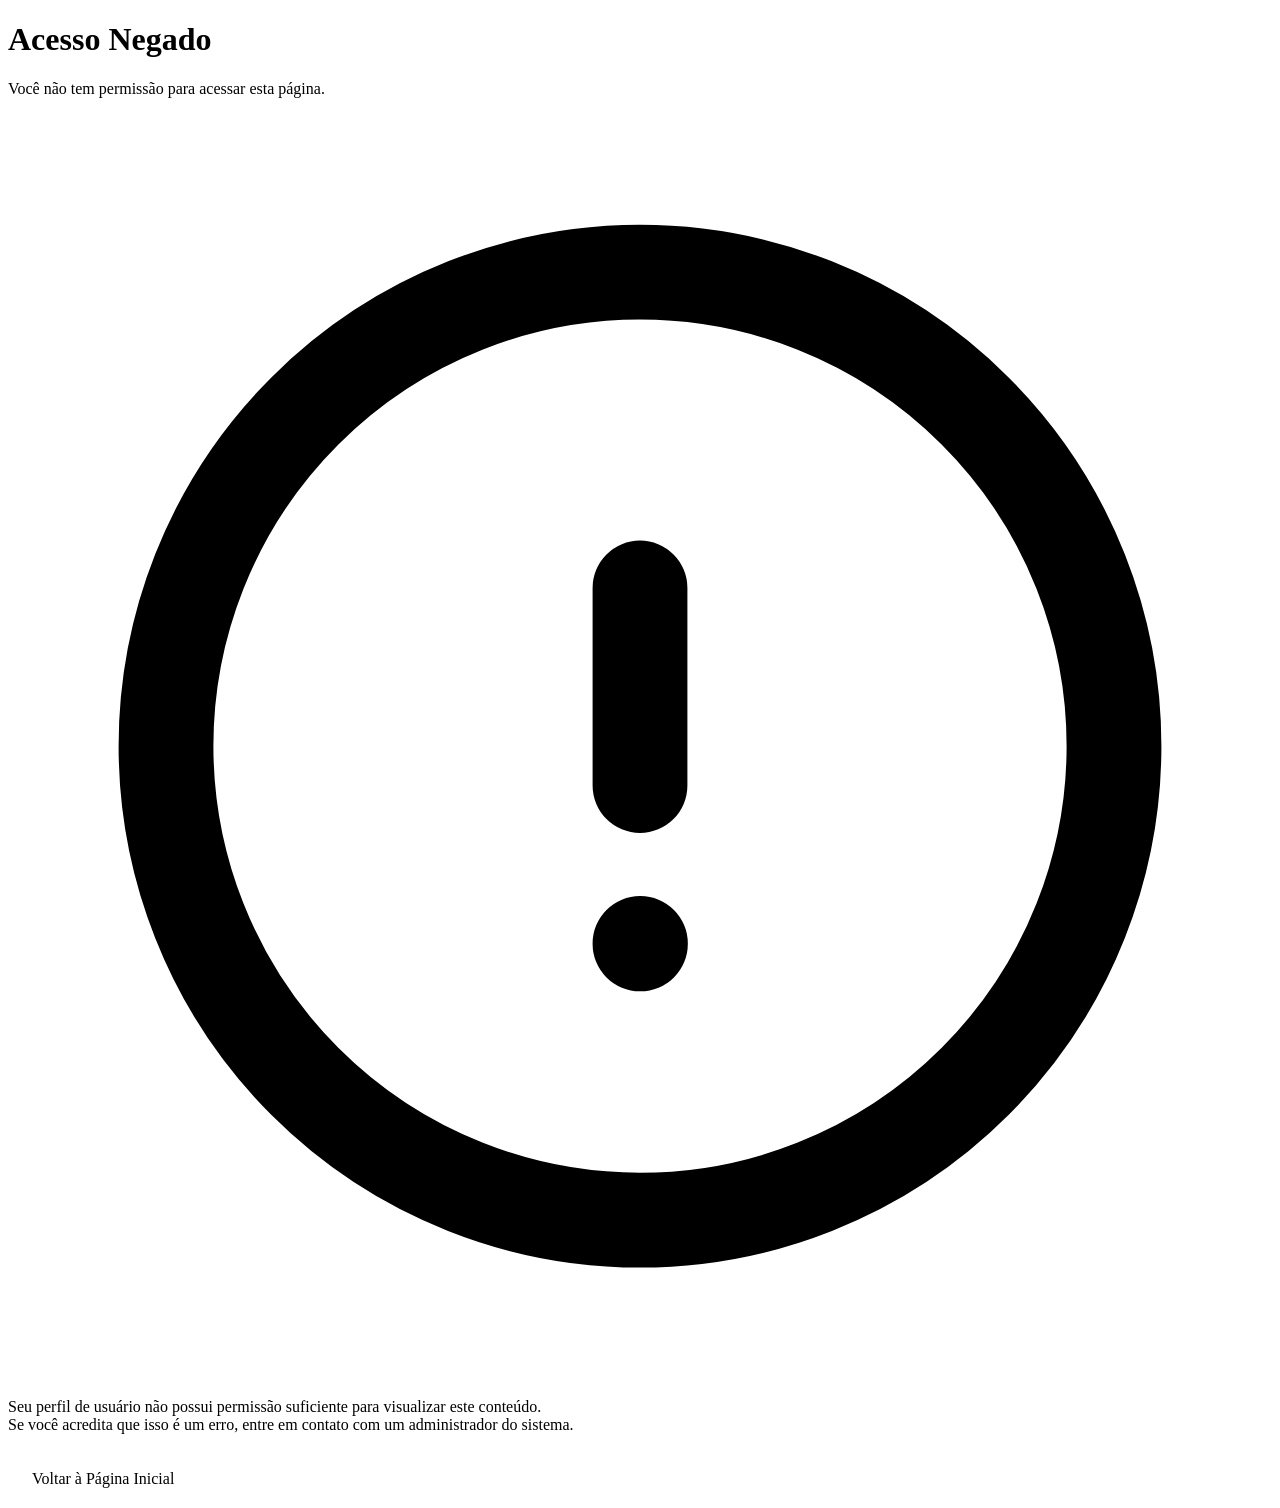
<file: src/main/resources/templates/acesso-negado.html>
<!DOCTYPE html>
<html lang="pt-BR" xmlns:th="http://www.thymeleaf.org">
<head>
    <meta charset="UTF-8" />
    <meta name="viewport" content="width=device-width, initial-scale=1.0" />
    <title>Acesso Negado — Museu Treze de Maio</title>
    <link rel="stylesheet" th:href="@{/css/museu.css}" />
</head>
<body>

<div class="layout-wrapper">

    <div th:replace="~{fragments/sidebar :: sidebar('acesso-negado')}"></div>

    <main class="main-content">

        <div class="page-header">
            <h1 class="page-title">Acesso Negado</h1>
            <p class="page-subtitle">Você não tem permissão para acessar esta página.</p>
        </div>

        <div class="card">
            <div class="card-body empty-state">
                <svg xmlns="http://www.w3.org/2000/svg" fill="none" viewBox="0 0 24 24" stroke-width="1.8" stroke="currentColor">
                    <path stroke-linecap="round" stroke-linejoin="round"
                          d="M12 9v3.75m9-.75a9 9 0 1 1-18 0 9 9 0 0 1 18 0Zm-9 3.75h.008v.008H12v-.008Z" />
                </svg>
                <p>
                    Seu perfil de usuário não possui permissão suficiente para visualizar este conteúdo.<br>
                    Se você acredita que isso é um erro, entre em contato com um administrador do sistema.
                </p>
                <div style="margin-top: 1.5rem;">
                    <a th:href="@{/}" class="btn btn-icon-edit" style="display:inline-flex; padding: 0.75rem 1.5rem;">
                        Voltar à Página Inicial
                    </a>
                </div>
            </div>
        </div>

    </main>
</div>

</body>
</html>
</file>
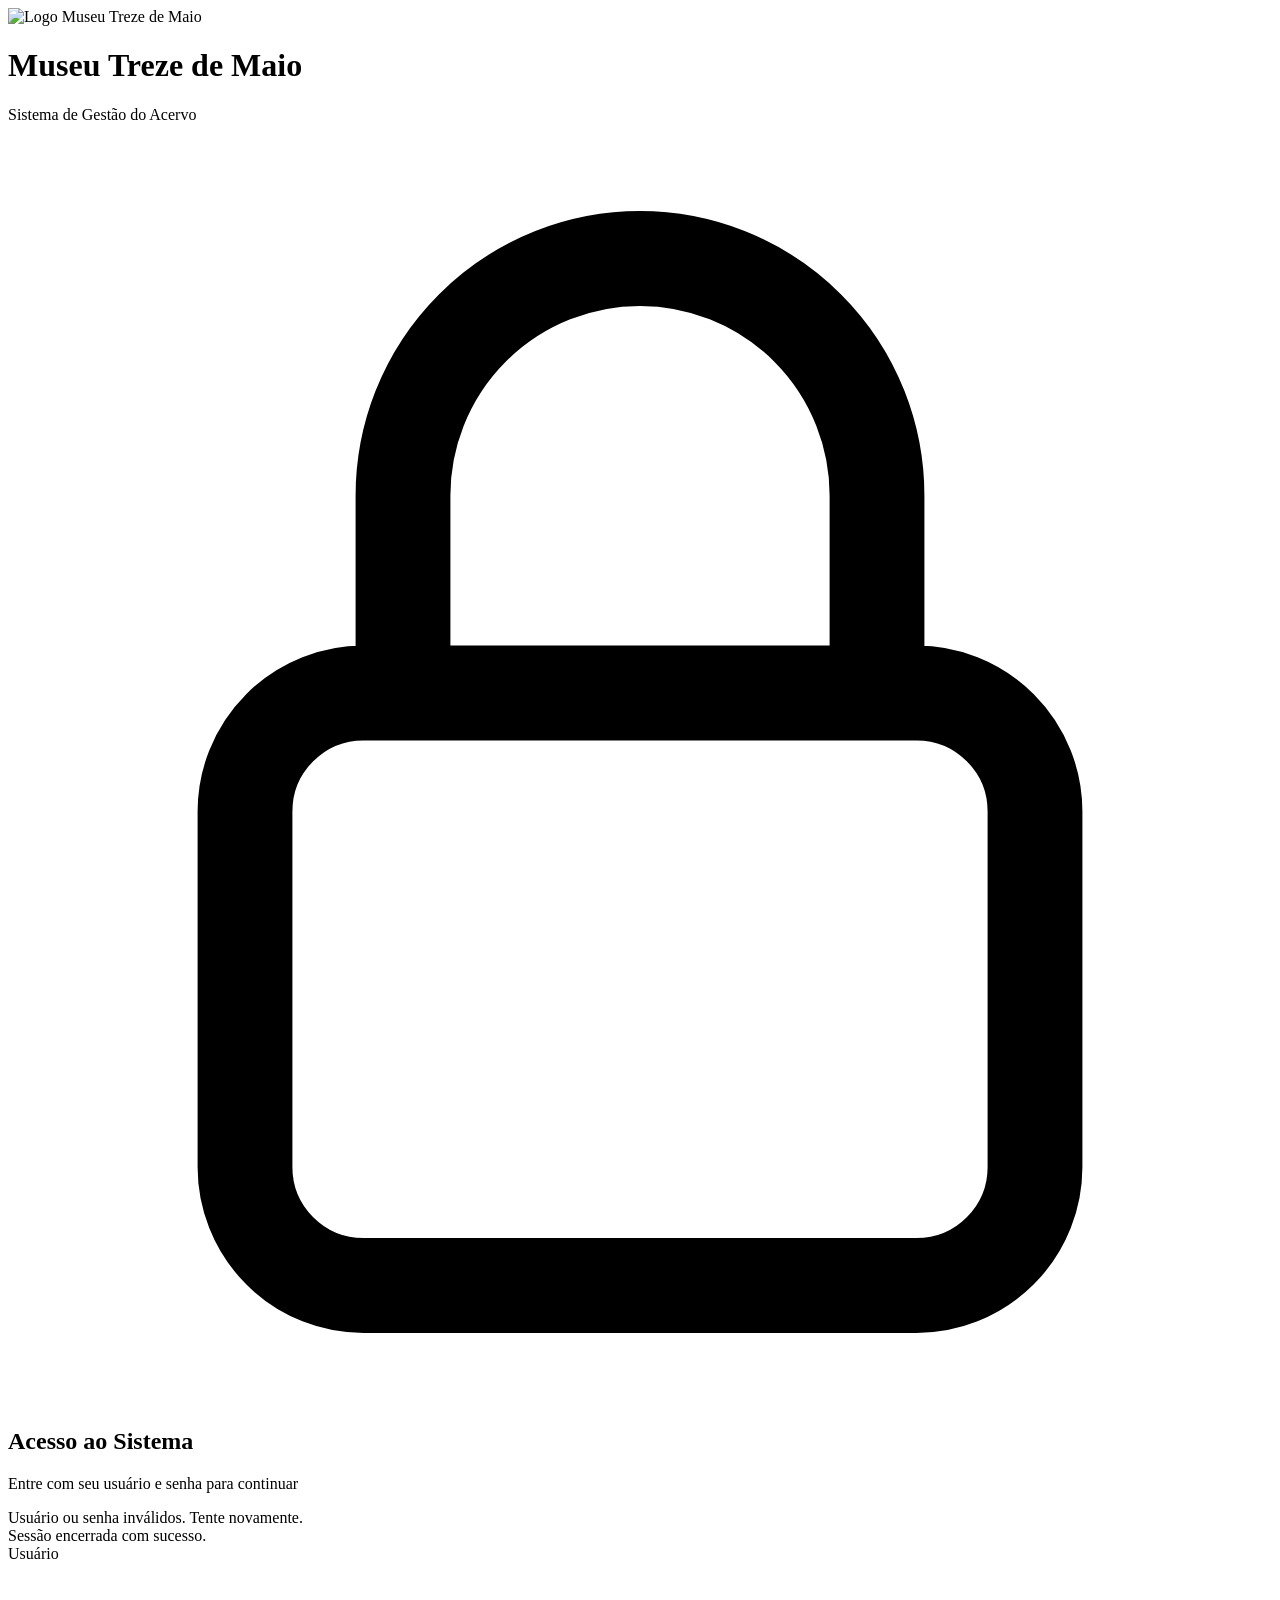
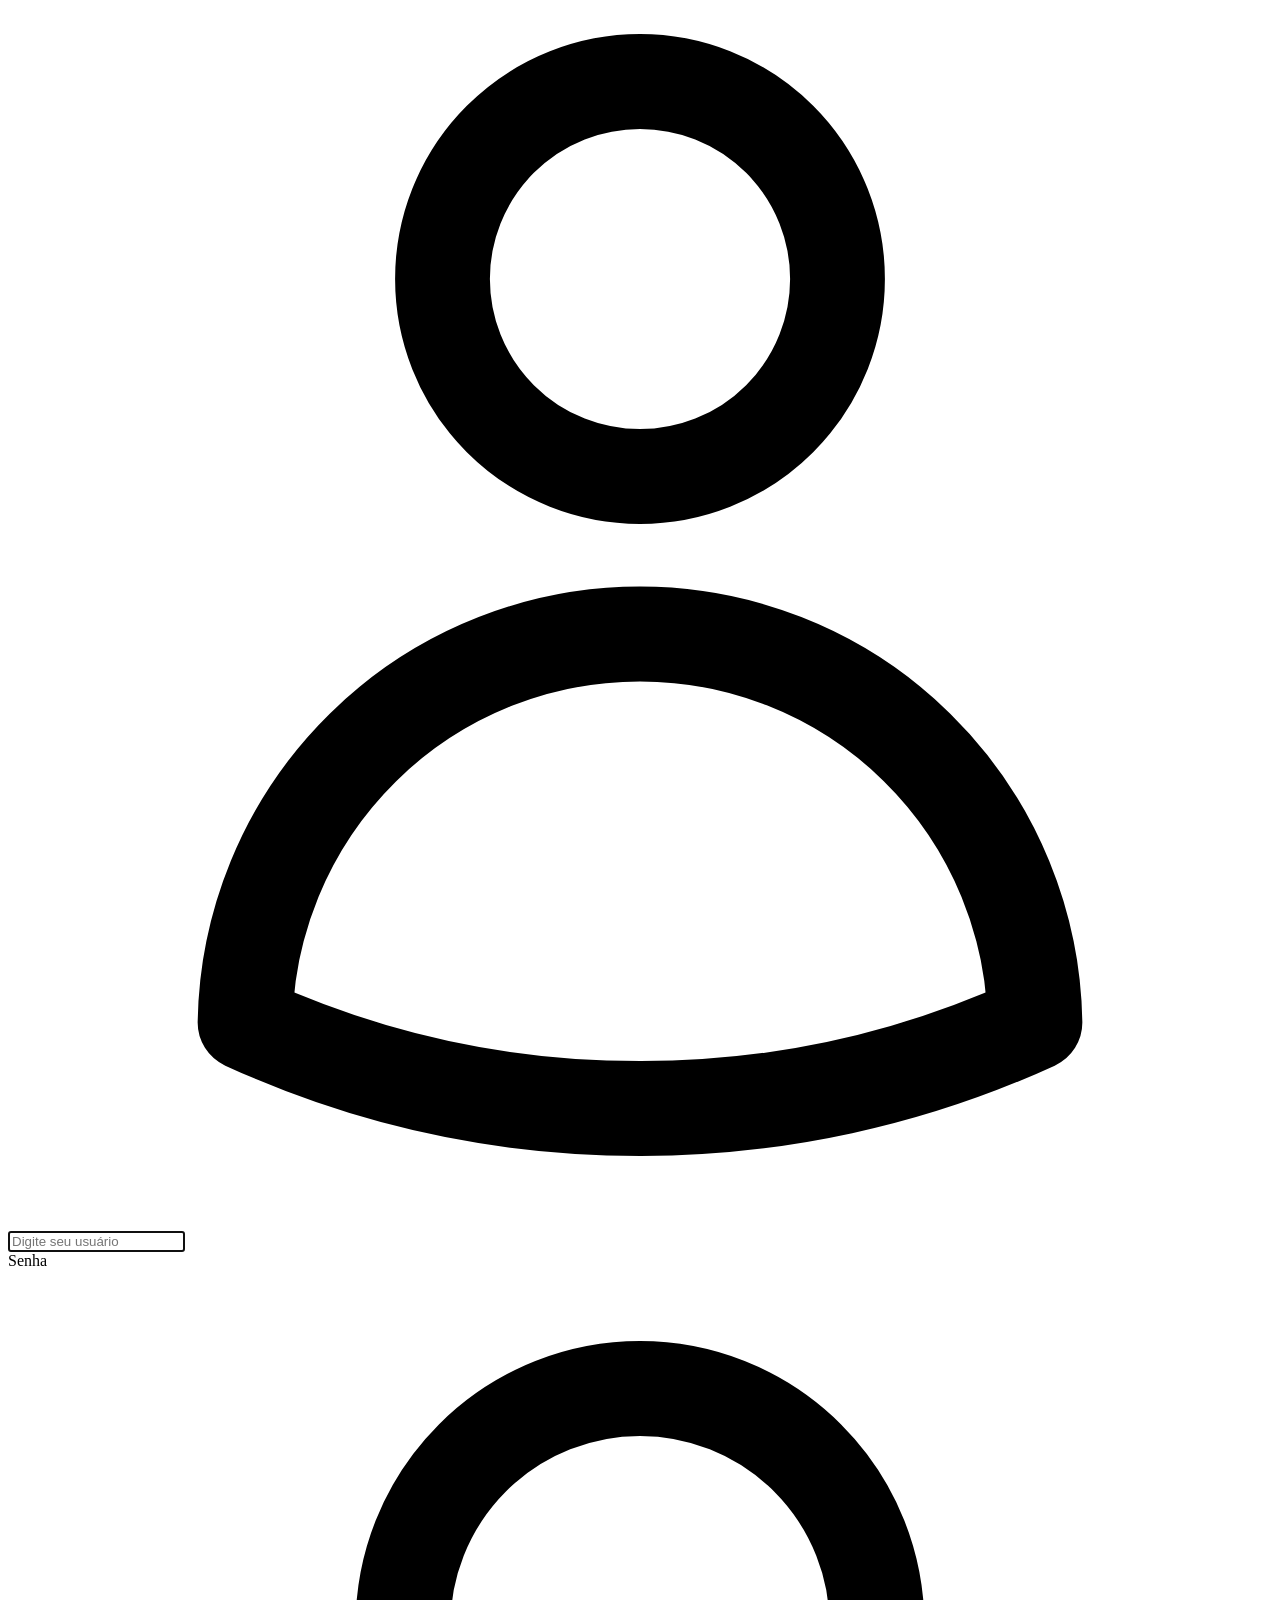
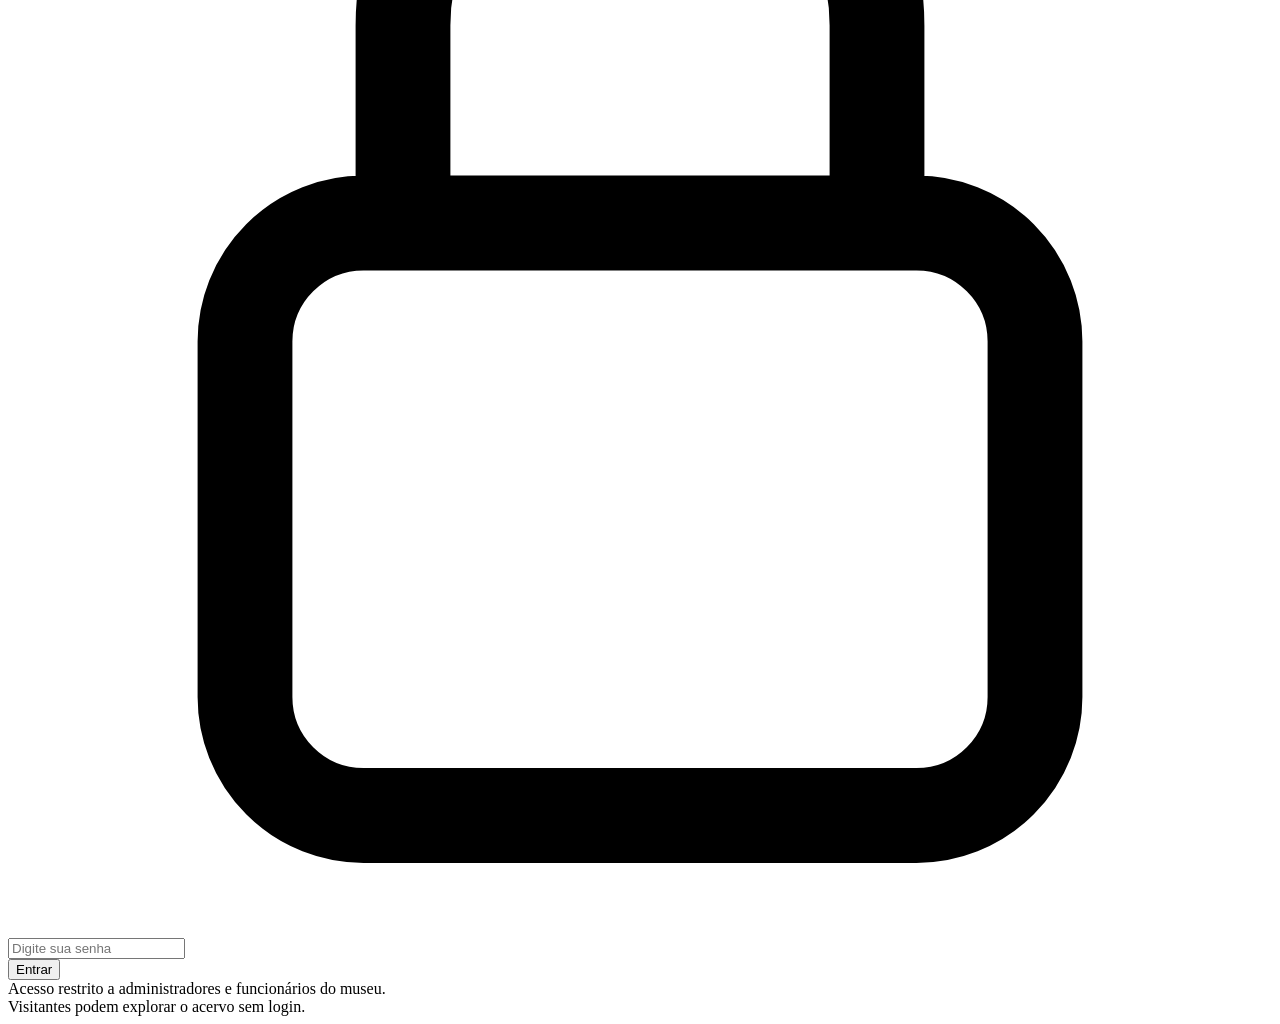
<file: src/main/resources/templates/login.html>
<!DOCTYPE html>
<html lang="pt-BR" xmlns:th="http://www.thymeleaf.org">
<head>
    <meta charset="UTF-8" />
    <meta name="viewport" content="width=device-width, initial-scale=1.0" />
    <title>Login — Museu Treze de Maio</title>
    <link rel="stylesheet" th:href="@{/css/museu.css}" />
</head>
<body>

<div class="login-page">
    <div class="login-container">

        <div class="login-header">
            <img th:src="@{/css/img/logo.png}" alt="Logo Museu Treze de Maio" />
            <h1>Museu Treze de Maio</h1>
            <p>Sistema de Gestão do Acervo</p>
        </div>

        <div class="login-card">

            <div class="login-icon-wrapper">
                <svg xmlns="http://www.w3.org/2000/svg" fill="none" viewBox="0 0 24 24" stroke-width="1.8" stroke="currentColor">
                    <path stroke-linecap="round" stroke-linejoin="round"
                          d="M16.5 10.5V6.75a4.5 4.5 0 1 0-9 0v3.75m-.75 11.25h10.5a2.25 2.25 0 0 0 2.25-2.25v-6.75a2.25 2.25 0 0 0-2.25-2.25H6.75a2.25 2.25 0 0 0-2.25 2.25v6.75a2.25 2.25 0 0 0 2.25 2.25Z" />
                </svg>
            </div>

            <h2>Acesso ao Sistema</h2>
            <p class="login-tagline">Entre com seu usuário e senha para continuar</p>

            <div class="alert alert-error" th:if="${param.error}">
                Usuário ou senha inválidos. Tente novamente.
            </div>
            <div class="alert alert-success" th:if="${param.logout}">
                Sessão encerrada com sucesso.
            </div>

            <form th:action="@{/login}" method="post">

                <div class="form-group">
                    <label class="form-label" for="username">Usuário</label>
                    <div class="form-control-icon">
                        <svg xmlns="http://www.w3.org/2000/svg" fill="none" viewBox="0 0 24 24" stroke-width="1.8" stroke="currentColor">
                            <path stroke-linecap="round" stroke-linejoin="round"
                                  d="M15.75 6a3.75 3.75 0 1 1-7.5 0 3.75 3.75 0 0 1 7.5 0ZM4.501 20.118a7.5 7.5 0 0 1 14.998 0A17.933 17.933 0 0 1 12 21.75c-2.676 0-5.216-.584-7.499-1.632Z" />
                        </svg>
                        <input class="form-control" type="text" id="username" name="username"
                               placeholder="Digite seu usuário" required autofocus>
                    </div>
                </div>

                <div class="form-group">
                    <label class="form-label" for="password">Senha</label>
                    <div class="form-control-icon">
                        <svg xmlns="http://www.w3.org/2000/svg" fill="none" viewBox="0 0 24 24" stroke-width="1.8" stroke="currentColor">
                            <path stroke-linecap="round" stroke-linejoin="round"
                                  d="M16.5 10.5V6.75a4.5 4.5 0 1 0-9 0v3.75m-.75 11.25h10.5a2.25 2.25 0 0 0 2.25-2.25v-6.75a2.25 2.25 0 0 0-2.25-2.25H6.75a2.25 2.25 0 0 0-2.25 2.25v6.75a2.25 2.25 0 0 0 2.25 2.25Z" />
                        </svg>
                        <input class="form-control" type="password" id="password" name="password"
                               placeholder="Digite sua senha" required>
                    </div>
                </div>

                <button type="submit" class="btn btn-primary">Entrar</button>
            </form>

            <div class="login-footer-note">
                Acesso restrito a administradores e funcionários do museu.<br>
                Visitantes podem <a th:href="@{/}" style="color: var(--green-primary);">explorar o acervo</a> sem login.
            </div>
        </div>
    </div>
</div>

</body>
</html>
</file>
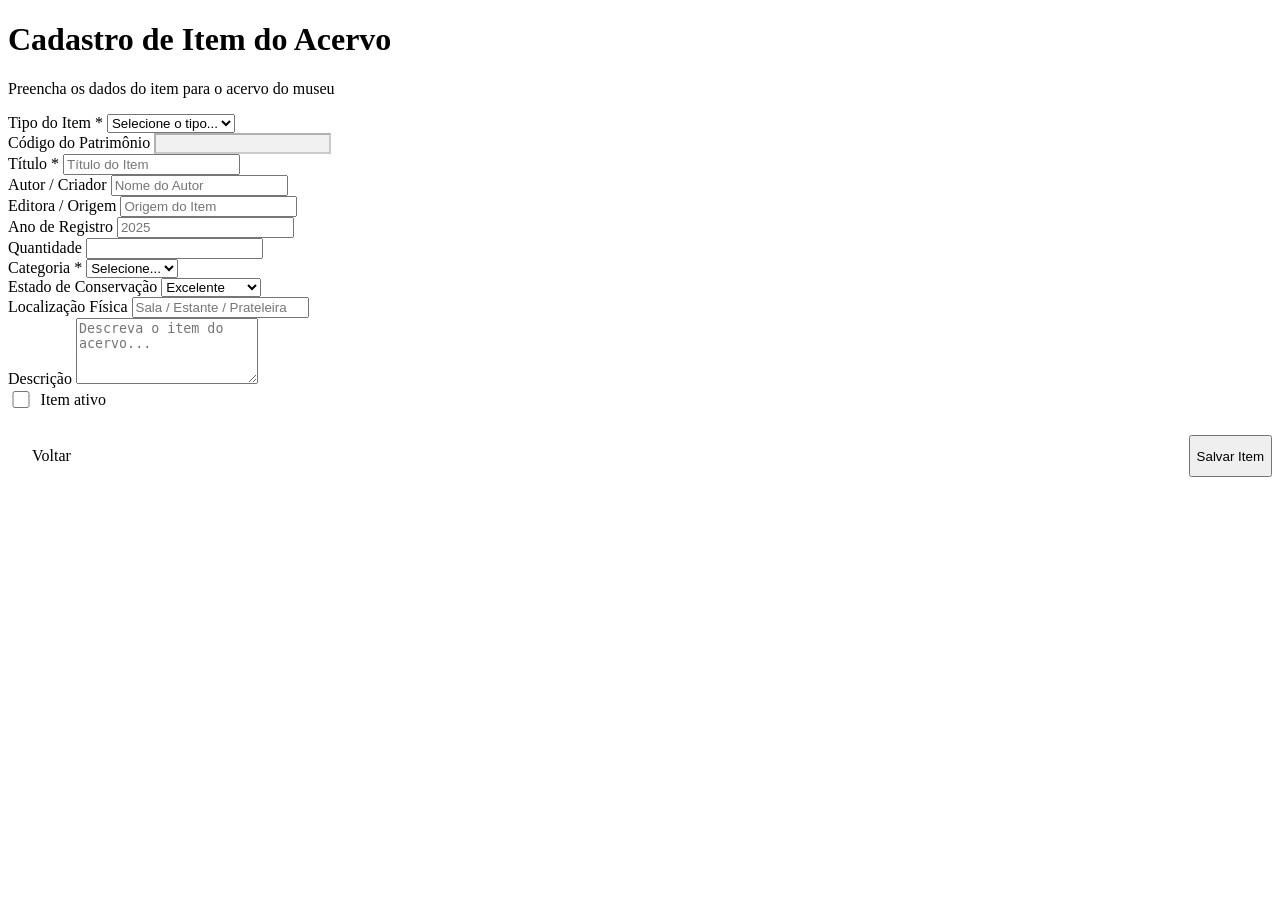
<file: src/main/resources/templates/acervo/cadastrar.html>
<!DOCTYPE html>
<html lang="pt-BR" xmlns:th="http://www.thymeleaf.org">
<head>
    <meta charset="UTF-8">
    <meta name="viewport" content="width=device-width, initial-scale=1.0">
    <title>Cadastro de Item — Museu Treze de Maio</title>
    <link rel="stylesheet" th:href="@{/css/museu.css}" />
</head>
<body>

<div class="layout-wrapper">

    <div th:replace="~{fragments/sidebar :: sidebar('acervo')}"></div>

    <main class="main-content">

        <div class="page-header">
            <h1 class="page-title" th:text="${item.id != null} ? 'Editar Item do Acervo' : 'Cadastro de Item do Acervo'">Cadastro de Item do Acervo</h1>
            <p class="page-subtitle">Preencha os dados do item para o acervo do museu</p>
        </div>

        <div class="form-card">
            <form th:action="@{/itens/salvar}" th:object="${item}" method="post">
                <input type="hidden" th:field="*{id}">

                <div class="form-row form-row-2">
                    <div class="form-group" style="margin-bottom:0;">
                        <label class="form-label">Tipo do Item <span class="required">*</span></label>
                        <select class="form-control" th:field="*{tipoItem}" required th:disabled="${item.id != null}">
                            <option value="">Selecione o tipo...</option>
                            <option value="LIVRO">Livro</option>
                            <option value="REVISTA">Revista</option>
                            <option value="OUTRO">Outro Item</option>
                        </select>
                        <input type="hidden" th:if="${item.id != null}" th:field="*{tipoItem}">
                    </div>
                    <div class="form-group" style="margin-bottom:0;">
                        <label class="form-label">Código do Patrimônio</label>
                        <input type="text" class="form-control"
                               th:value="${item.id != null} ? ${item.codigoPatrimonio} : 'Gerado automaticamente ao salvar'"
                               disabled
                               style="background-color: #f0f0f0; color: #666; cursor: not-allowed;">
                        <input type="hidden" th:if="${item.id != null}" th:field="*{codigoPatrimonio}">
                    </div>
                </div>

                <div class="form-row form-row-2">
                    <div class="form-group" style="margin-bottom:0;">
                        <label class="form-label">Título <span class="required">*</span></label>
                        <input type="text" class="form-control" th:field="*{titulo}" placeholder="Título do Item" required>
                    </div>
                    <div class="form-group" style="margin-bottom:0;">
                        <label class="form-label">Autor / Criador</label>
                        <input type="text" class="form-control" th:field="*{autorCriador}" placeholder="Nome do Autor">
                    </div>
                </div>

                <div class="form-row form-row-3">
                    <div class="form-group" style="margin-bottom:0;">
                        <label class="form-label">Editora / Origem</label>
                        <input type="text" class="form-control" th:field="*{editoraOrigem}" placeholder="Origem do Item">
                    </div>
                    <div class="form-group" style="margin-bottom:0;">
                        <label class="form-label">Ano de Registro</label>
                        <input type="number" class="form-control" th:field="*{anoRegistro}" placeholder="2025">
                    </div>
                    <div class="form-group" style="margin-bottom:0;">
                        <label class="form-label">Quantidade</label>
                        <input type="number" class="form-control" th:field="*{quantidade}" min="1">
                    </div>
                </div>

                <div class="form-row form-row-2">
                    <div class="form-group" style="margin-bottom:0;">
                        <label class="form-label">Categoria <span class="required">*</span></label>
                        <select class="form-control" th:field="*{categoria.id}" required>
                            <option value="">Selecione...</option>
                            <option th:each="cat : ${categorias}"
                                    th:value="${cat.id}"
                                    th:text="${cat.nome}">
                            </option>
                        </select>
                    </div>
                    <div class="form-group" style="margin-bottom:0;">
                        <label class="form-label">Estado de Conservação</label>
                        <select class="form-control" th:field="*{estadoConservacao}">
                            <option value="EXCELENTE">Excelente</option>
                            <option value="BOM">Bom</option>
                            <option value="REGULAR">Regular</option>
                            <option value="RUIM">Ruim</option>
                            <option value="EM_RESTAURO">Em Restauro</option>
                        </select>
                    </div>
                </div>

                <div class="form-group">
                    <label class="form-label">Localização Física</label>
                    <input type="text" class="form-control" th:field="*{localizacaoFisica}" placeholder="Sala / Estante / Prateleira">
                </div>

                <div class="form-group">
                    <label class="form-label">Descrição</label>
                    <textarea class="form-control" rows="4" th:field="*{descricao}" placeholder="Descreva o item do acervo..."></textarea>
                </div>

                <div class="form-group" style="display:flex; align-items:center; gap:0.5rem;">
                    <input type="checkbox" id="ativo" th:field="*{ativo}" style="width:1.1rem; height:1.1rem;">
                    <label class="form-label" for="ativo" style="margin-bottom:0;">Item ativo</label>
                </div>

                <div style="display:flex; justify-content:space-between; gap:1rem; margin-top: 1.5rem;">
                    <a th:href="@{/itens}" class="btn btn-icon-edit" style="display:inline-flex; padding: 0.75rem 1.5rem;">Voltar</a>
                    <button type="submit" class="btn btn-primary" style="width:auto;">
                        <span th:text="${item.id != null} ? 'Salvar Alterações' : 'Salvar Item'">Salvar Item</span>
                    </button>
                </div>
            </form>
        </div>

    </main>
</div>

</body>
</html>
</file>
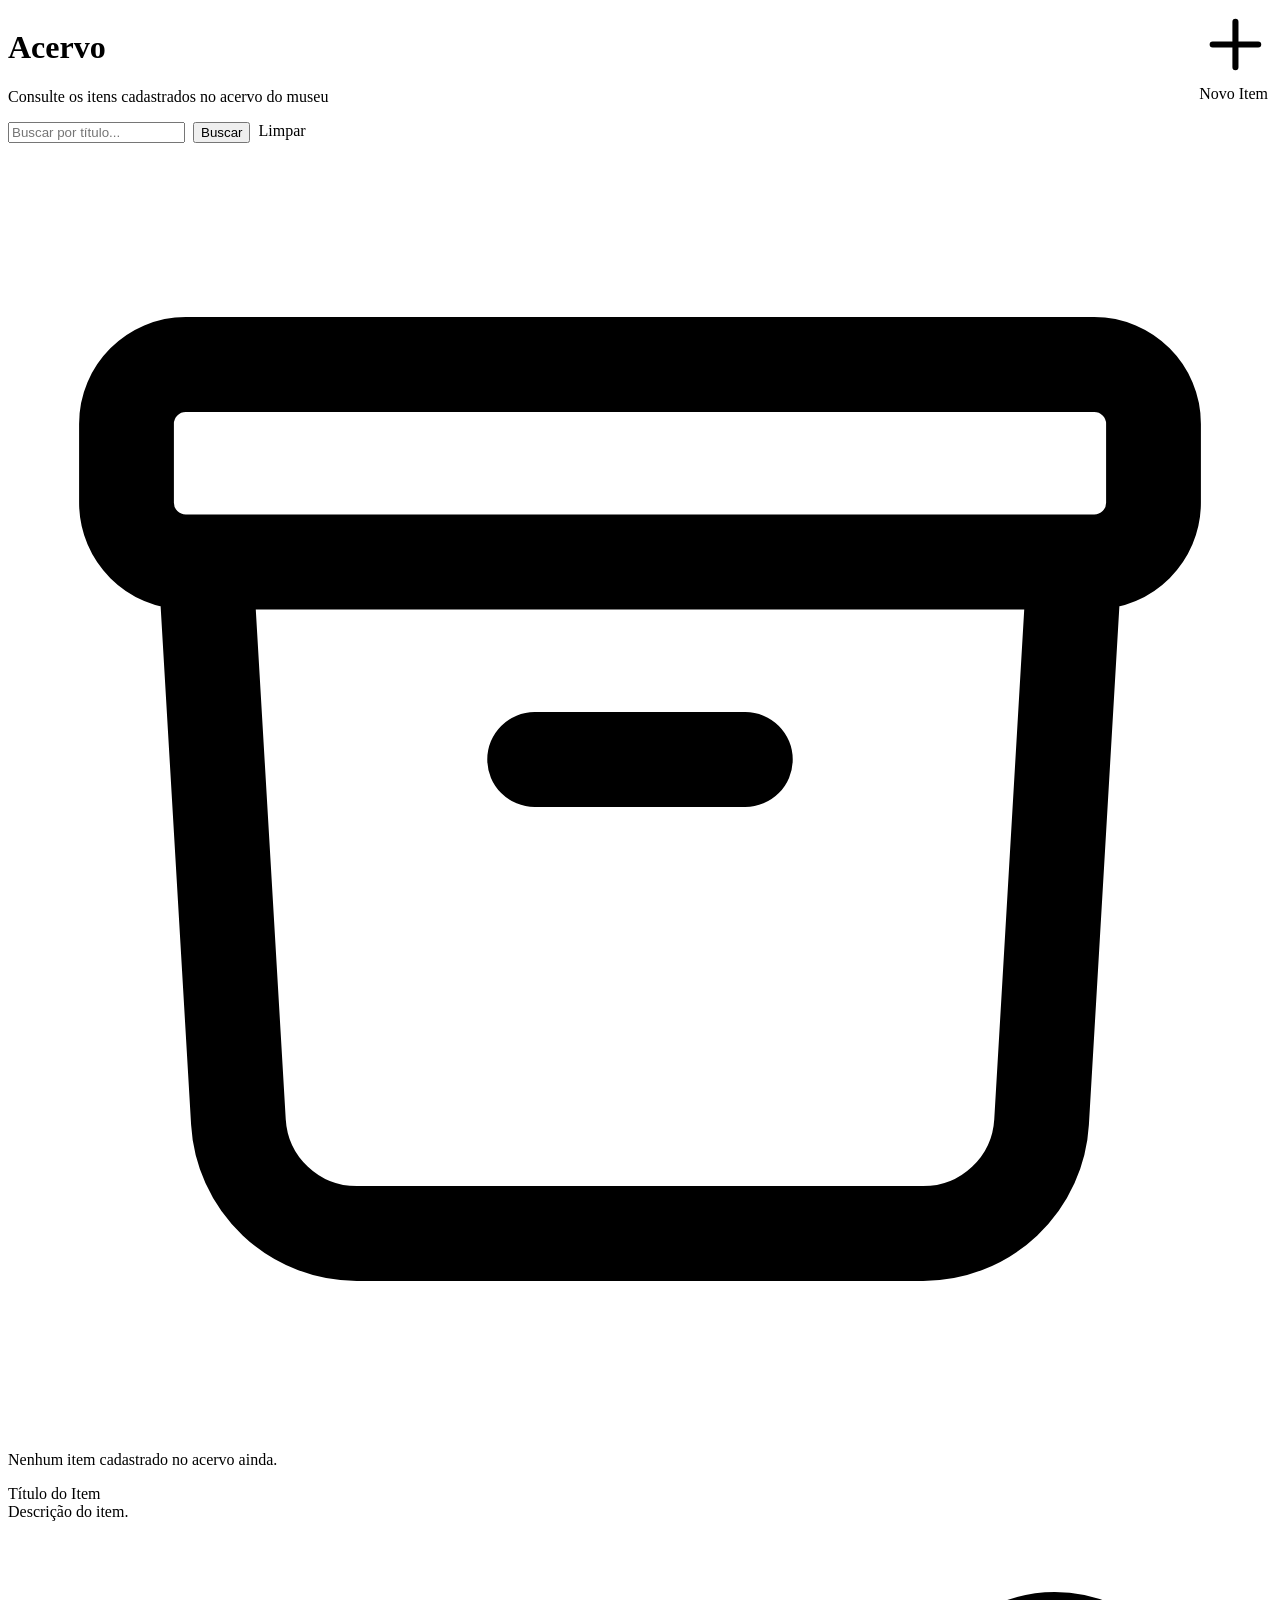
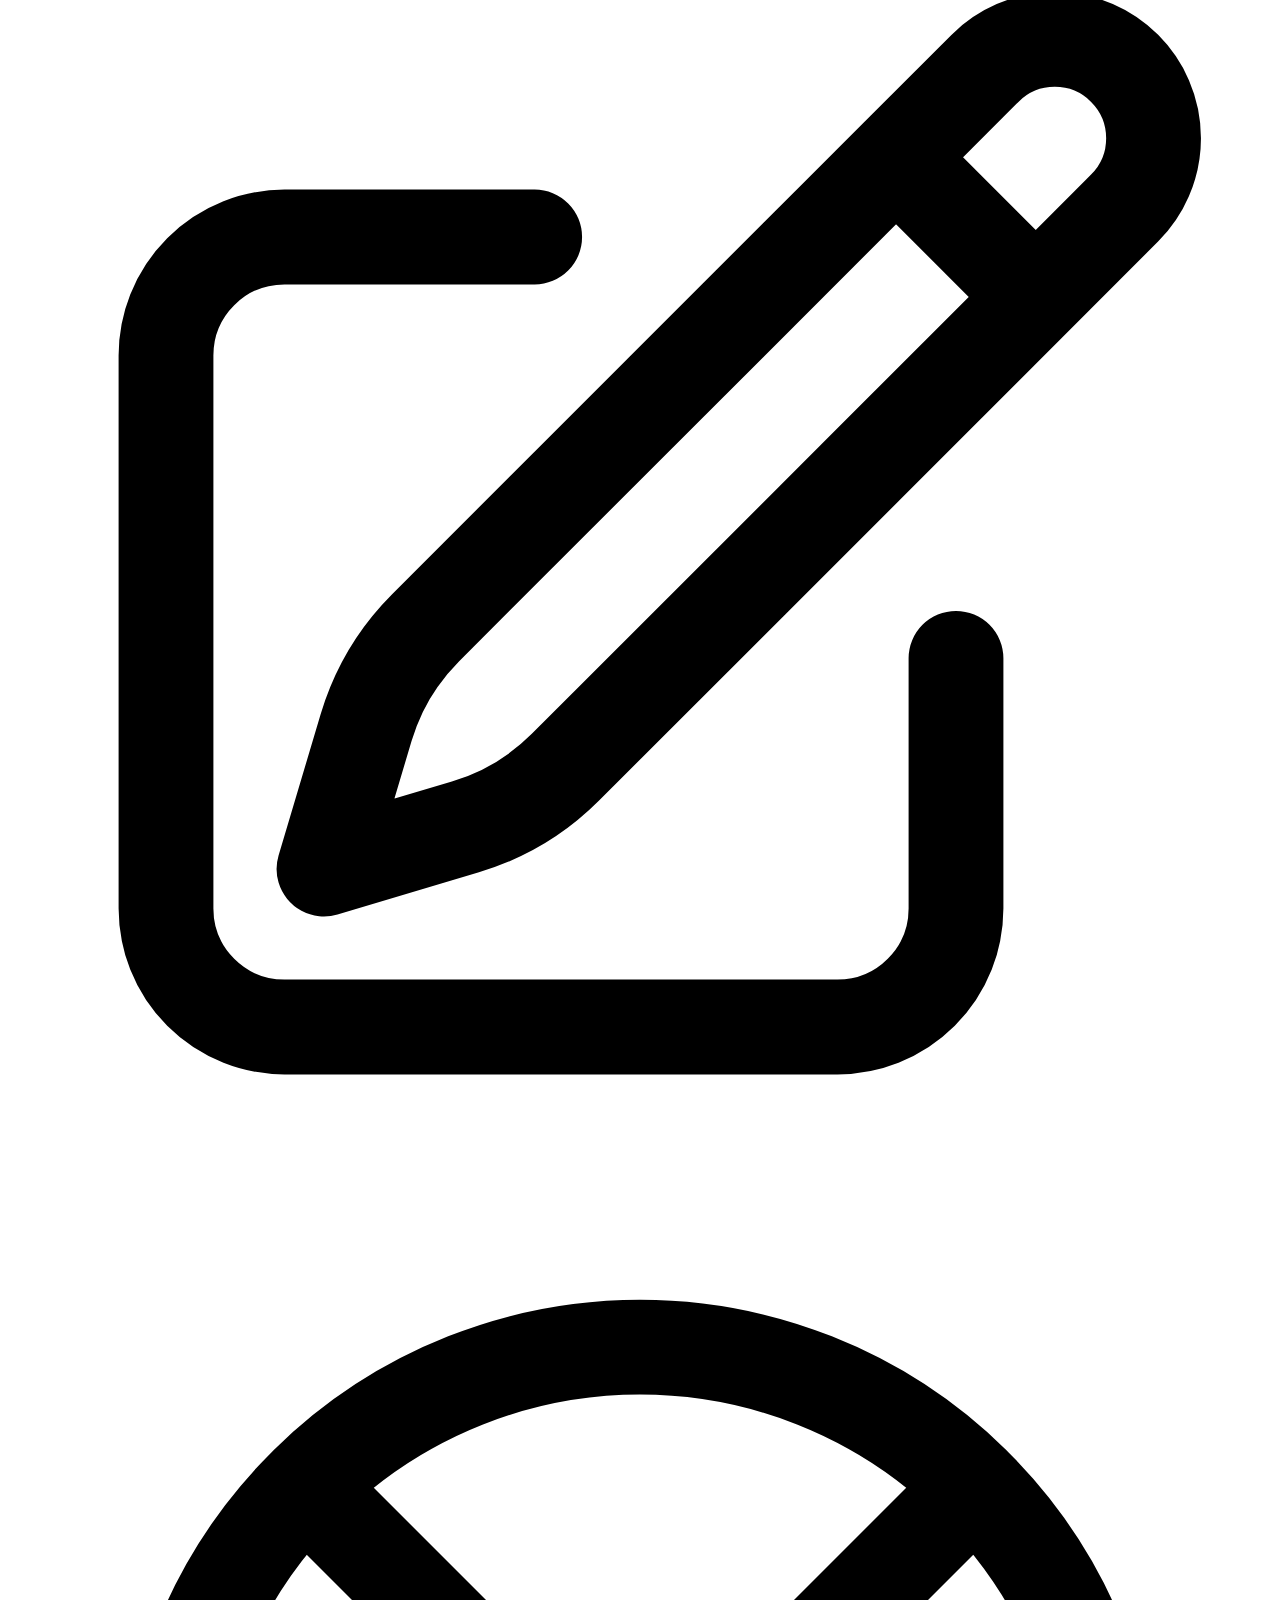
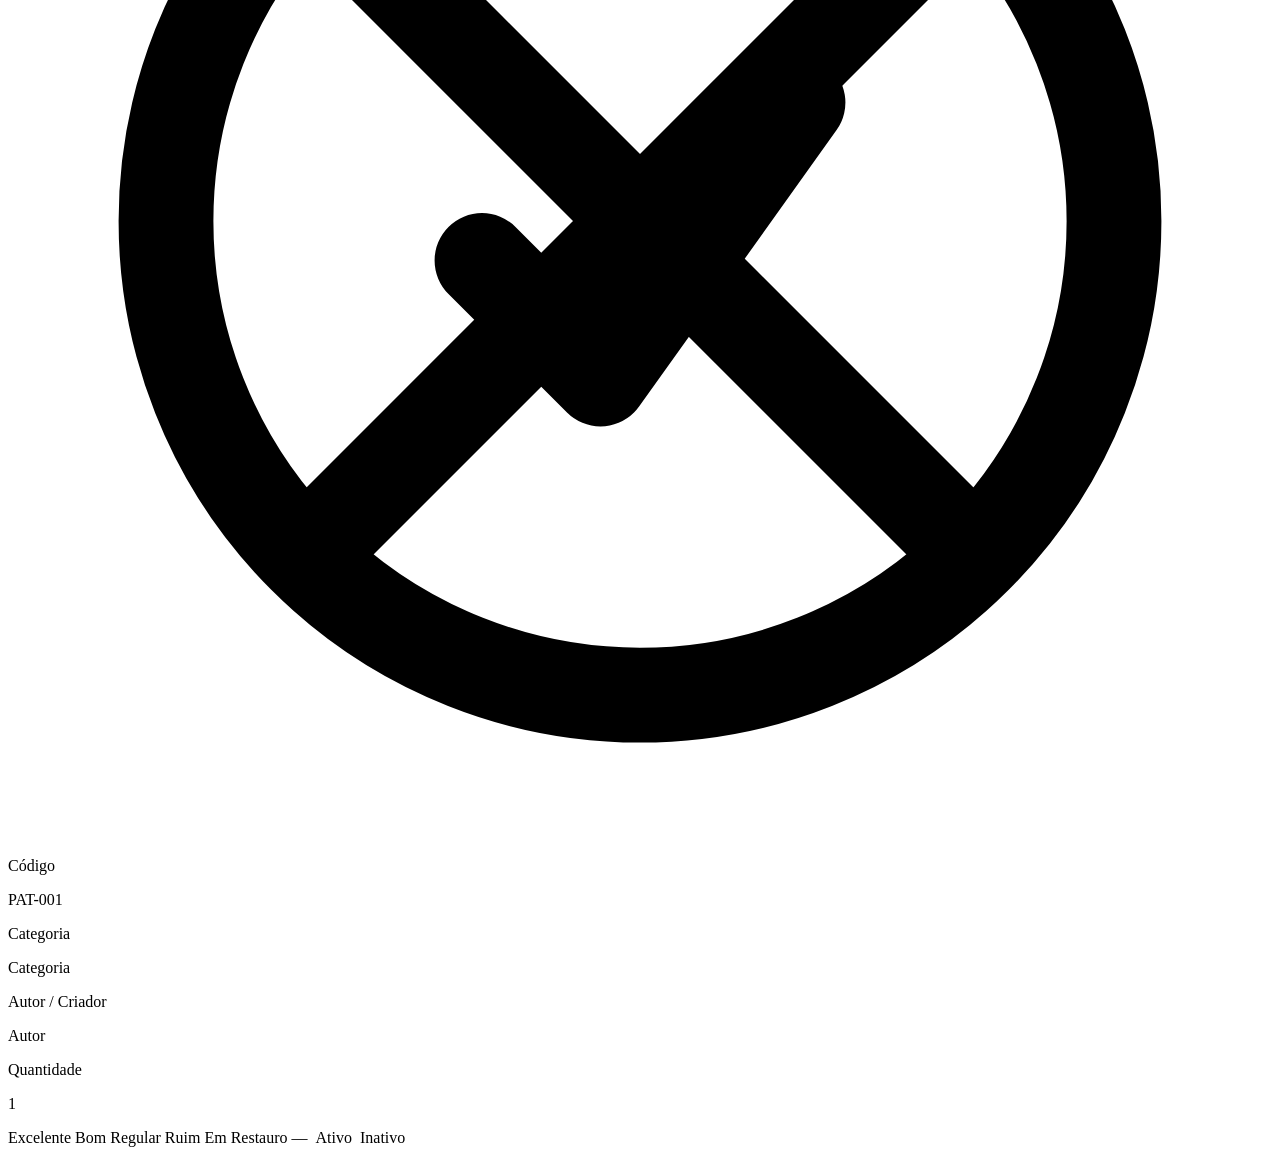
<file: src/main/resources/templates/acervo/listar.html>
<!DOCTYPE html>
<html lang="pt-BR" xmlns:th="http://www.thymeleaf.org">
<head>
    <meta charset="UTF-8">
    <meta name="viewport" content="width=device-width, initial-scale=1.0">
    <title>Acervo — Museu Treze de Maio</title>
    <link rel="stylesheet" th:href="@{/css/museu.css}" />
</head>
<body>

<div class="layout-wrapper">

    <div th:replace="~{fragments/sidebar :: sidebar('acervo')}"></div>

    <main class="main-content">

        <div class="page-header" style="display:flex; align-items:flex-start; justify-content:space-between; gap:1rem;">
            <div>
                <h1 class="page-title">Acervo</h1>
                <p class="page-subtitle">Consulte os itens cadastrados no acervo do museu</p>
            </div>
            <a th:if="${loggedIn}" th:href="@{/itens/novo}" class="btn btn-primary" style="width:auto;">
                <svg xmlns="http://www.w3.org/2000/svg" fill="none" viewBox="0 0 24 24" stroke-width="2" stroke="currentColor">
                    <path stroke-linecap="round" stroke-linejoin="round" d="M12 4.5v15m7.5-7.5h-15" />
                </svg>
                Novo Item
            </a>
        </div>

        <form th:action="@{/itens}" method="get" style="display:flex; gap:0.5rem; margin-bottom:1.5rem;">
            <input type="text" name="nome" th:value="${nomeFiltro}" placeholder="Buscar por título..." class="form-control"/>
            <button type="submit" class="btn btn-primary" style="width:auto;">Buscar</button>
            <a th:href="@{/itens}" class="btn" style="width:auto;">Limpar</a>
        </form>

        <div th:if="${#lists.isEmpty(itens)}" class="card">
            <div class="card-body empty-state">
                <svg xmlns="http://www.w3.org/2000/svg" fill="none" viewBox="0 0 24 24" stroke-width="1.8" stroke="currentColor">
                    <path stroke-linecap="round" stroke-linejoin="round"
                          d="m20.25 7.5-.625 10.632a2.25 2.25 0 0 1-2.247 2.118H6.622a2.25 2.25 0 0 1-2.247-2.118L3.75 7.5M10 11.25h4M3.375 7.5h17.25c.621 0 1.125-.504 1.125-1.125v-1.5c0-.621-.504-1.125-1.125-1.125H3.375c-.621 0-1.125.504-1.125 1.125v1.5c0 .621.504 1.125 1.125 1.125Z" />
                </svg>
                <p>Nenhum item cadastrado no acervo ainda.</p>
            </div>
        </div>

        <div th:each="item : ${itens}" class="list-card">
            <div class="list-card-header">
                <div>
                    <div class="list-card-title" th:text="${item.titulo}">Título do Item</div>
                    <div class="list-card-desc" th:text="${item.descricao} ?: 'Sem descrição cadastrada.'">Descrição do item.</div>
                </div>
                <div class="list-card-actions" th:if="${loggedIn}">
                    <a th:href="@{/itens/editar/{id}(id=${item.id})}" class="btn-icon-edit" title="Editar">
                        <svg xmlns="http://www.w3.org/2000/svg" fill="none" viewBox="0 0 24 24" stroke-width="1.8" stroke="currentColor">
                            <path stroke-linecap="round" stroke-linejoin="round" d="m16.862 4.487 1.687-1.688a1.875 1.875 0 1 1 2.652 2.652L10.582 16.07a4.5 4.5 0 0 1-1.897 1.13L6 18l.8-2.685a4.5 4.5 0 0 1 1.13-1.897l8.932-8.931Zm0 0L19.5 7.125M18 14v4.75A2.25 2.25 0 0 1 15.75 21H5.25A2.25 2.25 0 0 1 3 18.75V8.25A2.25 2.25 0 0 1 5.25 6H10" />
                        </svg>
                    </a>
                    <a th:href="@{/itens/desativar/{id}(id=${item.id})}" class="btn-icon-delete" th:title="${item.ativo} ? 'Desativar' : 'Ativar'">
                        <svg xmlns="http://www.w3.org/2000/svg" fill="none" viewBox="0 0 24 24" stroke-width="1.8" stroke="currentColor">
                            <path th:if="${item.ativo}" stroke-linecap="round" stroke-linejoin="round" d="M6 18 18 6M6 6l12 12" />
                            <path th:unless="${item.ativo}" stroke-linecap="round" stroke-linejoin="round" d="M9 12.75 11.25 15 15 9.75M21 12a9 9 0 1 1-18 0 9 9 0 0 1 18 0Z" />
                        </svg>
                    </a>
                </div>
            </div>

            <div class="meta-grid">
                <div class="meta-item">
                    <label>Código</label>
                    <p class="mono" th:text="${item.codigoPatrimonio}">PAT-001</p>
                </div>
                <div class="meta-item">
                    <label>Categoria</label>
                    <p th:text="${item.categoria != null} ? ${item.categoria.nome} : '—'">Categoria</p>
                </div>
                <div class="meta-item">
                    <label>Autor / Criador</label>
                    <p th:text="${item.autorCriador} ?: '—'">Autor</p>
                </div>
                <div class="meta-item">
                    <label>Quantidade</label>
                    <p th:text="${item.quantidade}">1</p>
                </div>
            </div>

            <div style="display:flex; gap:0.5rem; margin-top: 1rem;">
                <span th:switch="${item.estadoConservacao?.name()}">
                    <span th:case="'EXCELENTE'" class="badge badge-emerald">Excelente</span>
                    <span th:case="'BOM'" class="badge badge-green">Bom</span>
                    <span th:case="'REGULAR'" class="badge badge-yellow">Regular</span>
                    <span th:case="'RUIM'" class="badge badge-red">Ruim</span>
                    <span th:case="'EM_RESTAURO'" class="badge badge-gray">Em Restauro</span>
                    <span th:case="*" class="badge badge-gray">—</span>
                </span>
                <span th:if="${item.ativo}" class="badge badge-green">Ativo</span>
                <span th:unless="${item.ativo}" class="badge badge-inactive">Inativo</span>
            </div>
        </div>

    </main>
</div>

</body>
</html>
</file>
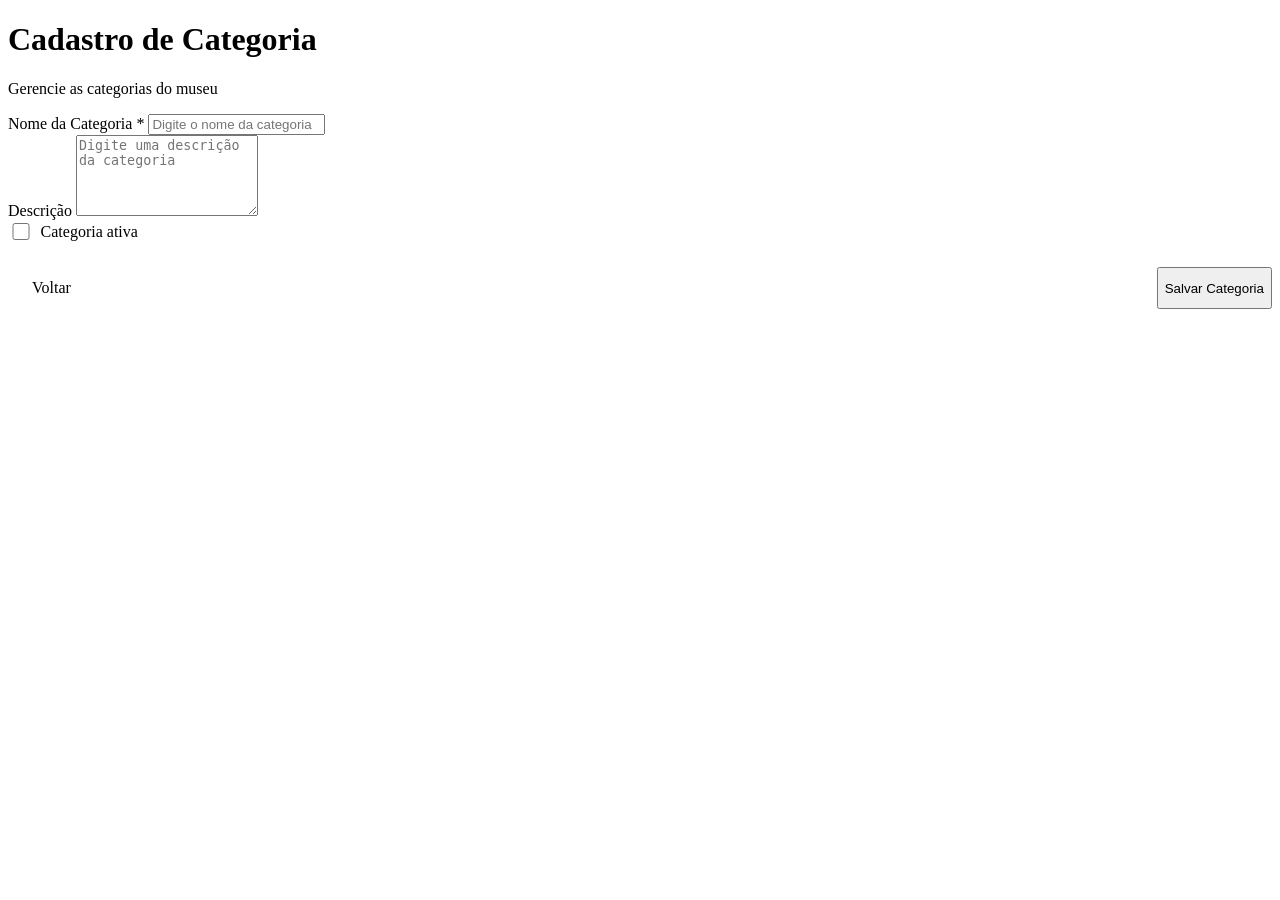
<file: src/main/resources/templates/categorias/cadastrar.html>
<!DOCTYPE html>
<html lang="pt-BR" xmlns:th="http://www.thymeleaf.org">
<head>
    <meta charset="UTF-8">
    <meta name="viewport" content="width=device-width, initial-scale=1.0">
    <title>Cadastro de Categoria — Museu Treze de Maio</title>
    <link rel="stylesheet" th:href="@{/css/museu.css}" />
</head>
<body>

<div class="layout-wrapper">

    <div th:replace="~{fragments/sidebar :: sidebar('categorias')}"></div>

    <main class="main-content">

        <div class="page-header">
            <h1 class="page-title" th:text="${categoria.id != null} ? 'Editar Categoria' : 'Cadastro de Categoria'">Cadastro de Categoria</h1>
            <p class="page-subtitle">Gerencie as categorias do museu</p>
        </div>

        <div class="form-card">
            <form th:action="@{/categorias/salvar}" th:object="${categoria}" method="post">
                <input type="hidden" th:field="*{id}">

                <div class="form-group">
                    <label class="form-label">Nome da Categoria <span class="required">*</span></label>
                    <input type="text" class="form-control" th:field="*{nome}" placeholder="Digite o nome da categoria" required>
                </div>

                <div class="form-group">
                    <label class="form-label">Descrição</label>
                    <textarea class="form-control" rows="5" th:field="*{descricao}" placeholder="Digite uma descrição da categoria"></textarea>
                </div>

                <div class="form-group" style="display:flex; align-items:center; gap:0.5rem;">
                    <input type="checkbox" id="ativo" th:field="*{ativo}" style="width:1.1rem; height:1.1rem;">
                    <label class="form-label" for="ativo" style="margin-bottom:0;">Categoria ativa</label>
                </div>

                <div style="display:flex; justify-content:space-between; gap:1rem; margin-top: 1.5rem;">
                    <a th:href="@{/categorias}" class="btn btn-icon-edit" style="display:inline-flex; padding: 0.75rem 1.5rem;">Voltar</a>
                    <button type="submit" class="btn btn-primary" style="width:auto;">
                        <span th:text="${categoria.id != null} ? 'Salvar Alterações' : 'Salvar Categoria'">Salvar Categoria</span>
                    </button>
                </div>
            </form>
        </div>

    </main>
</div>

</body>
</html>
</file>
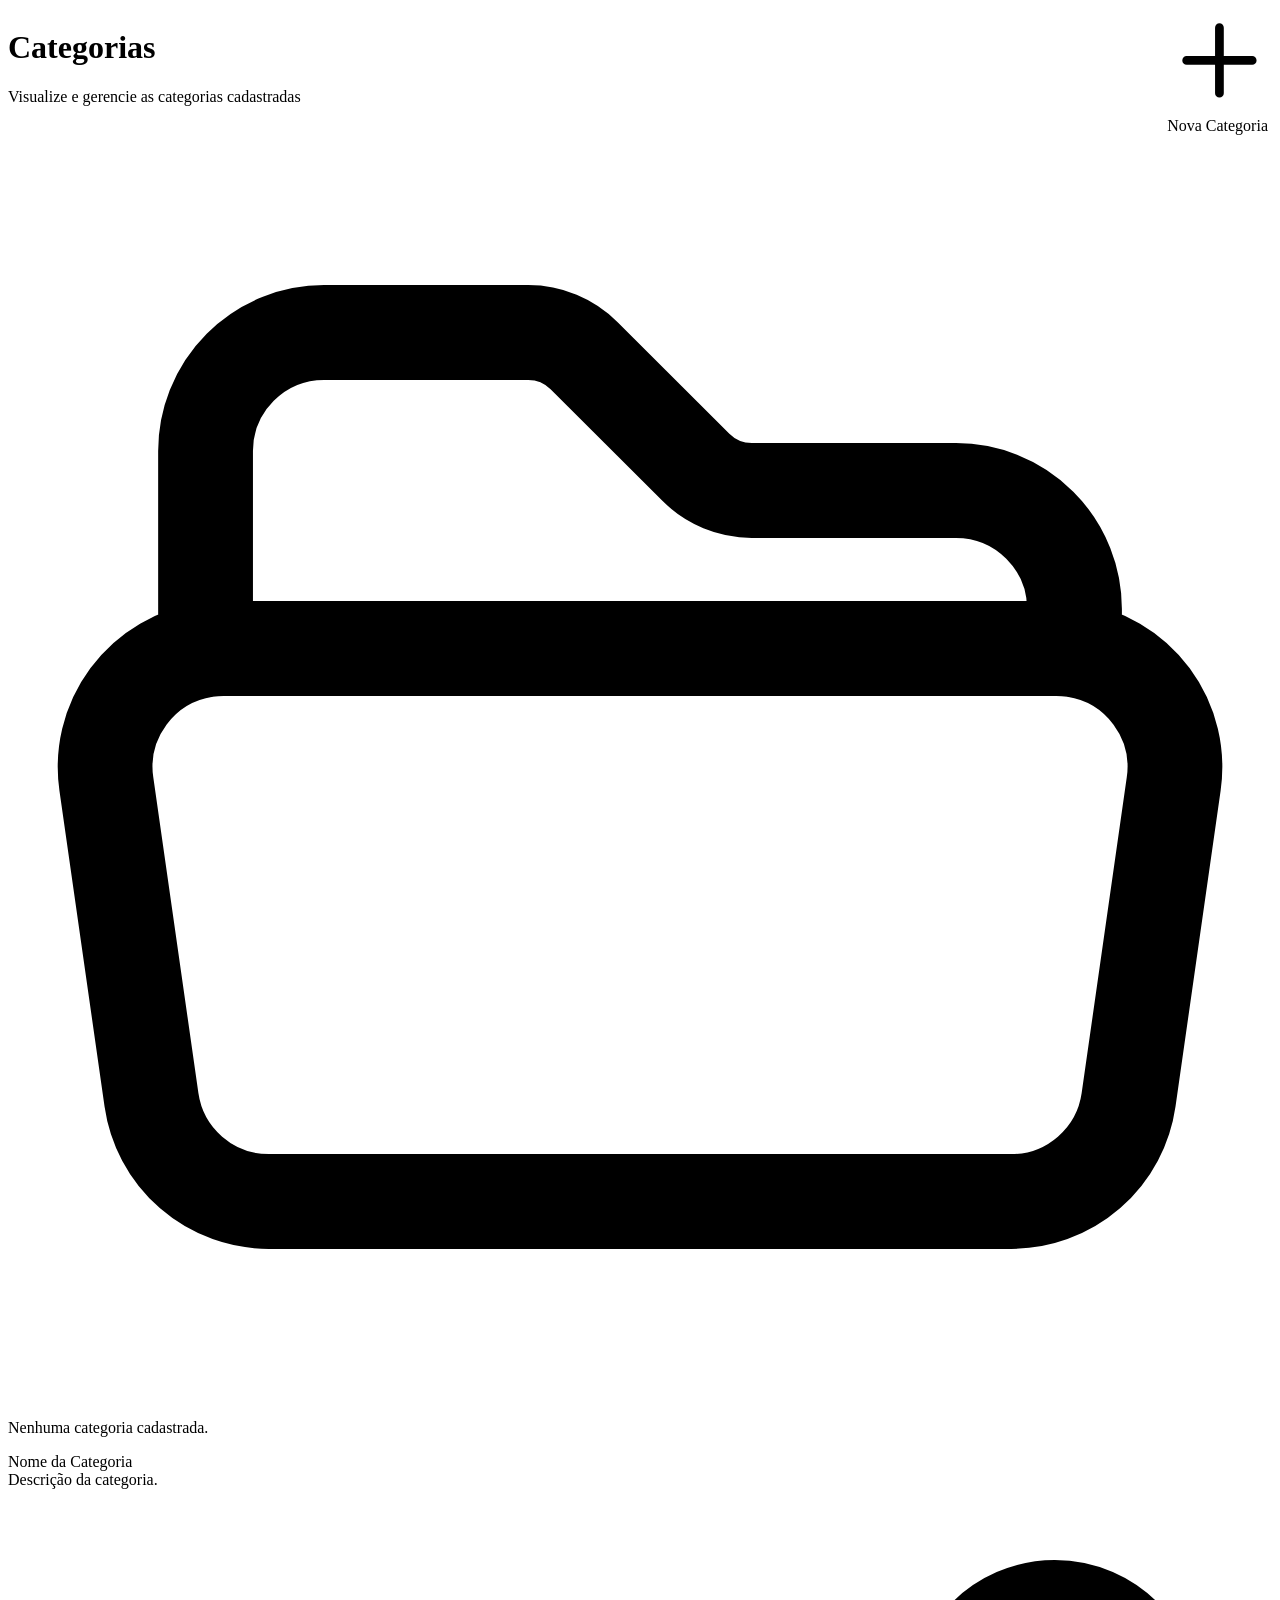
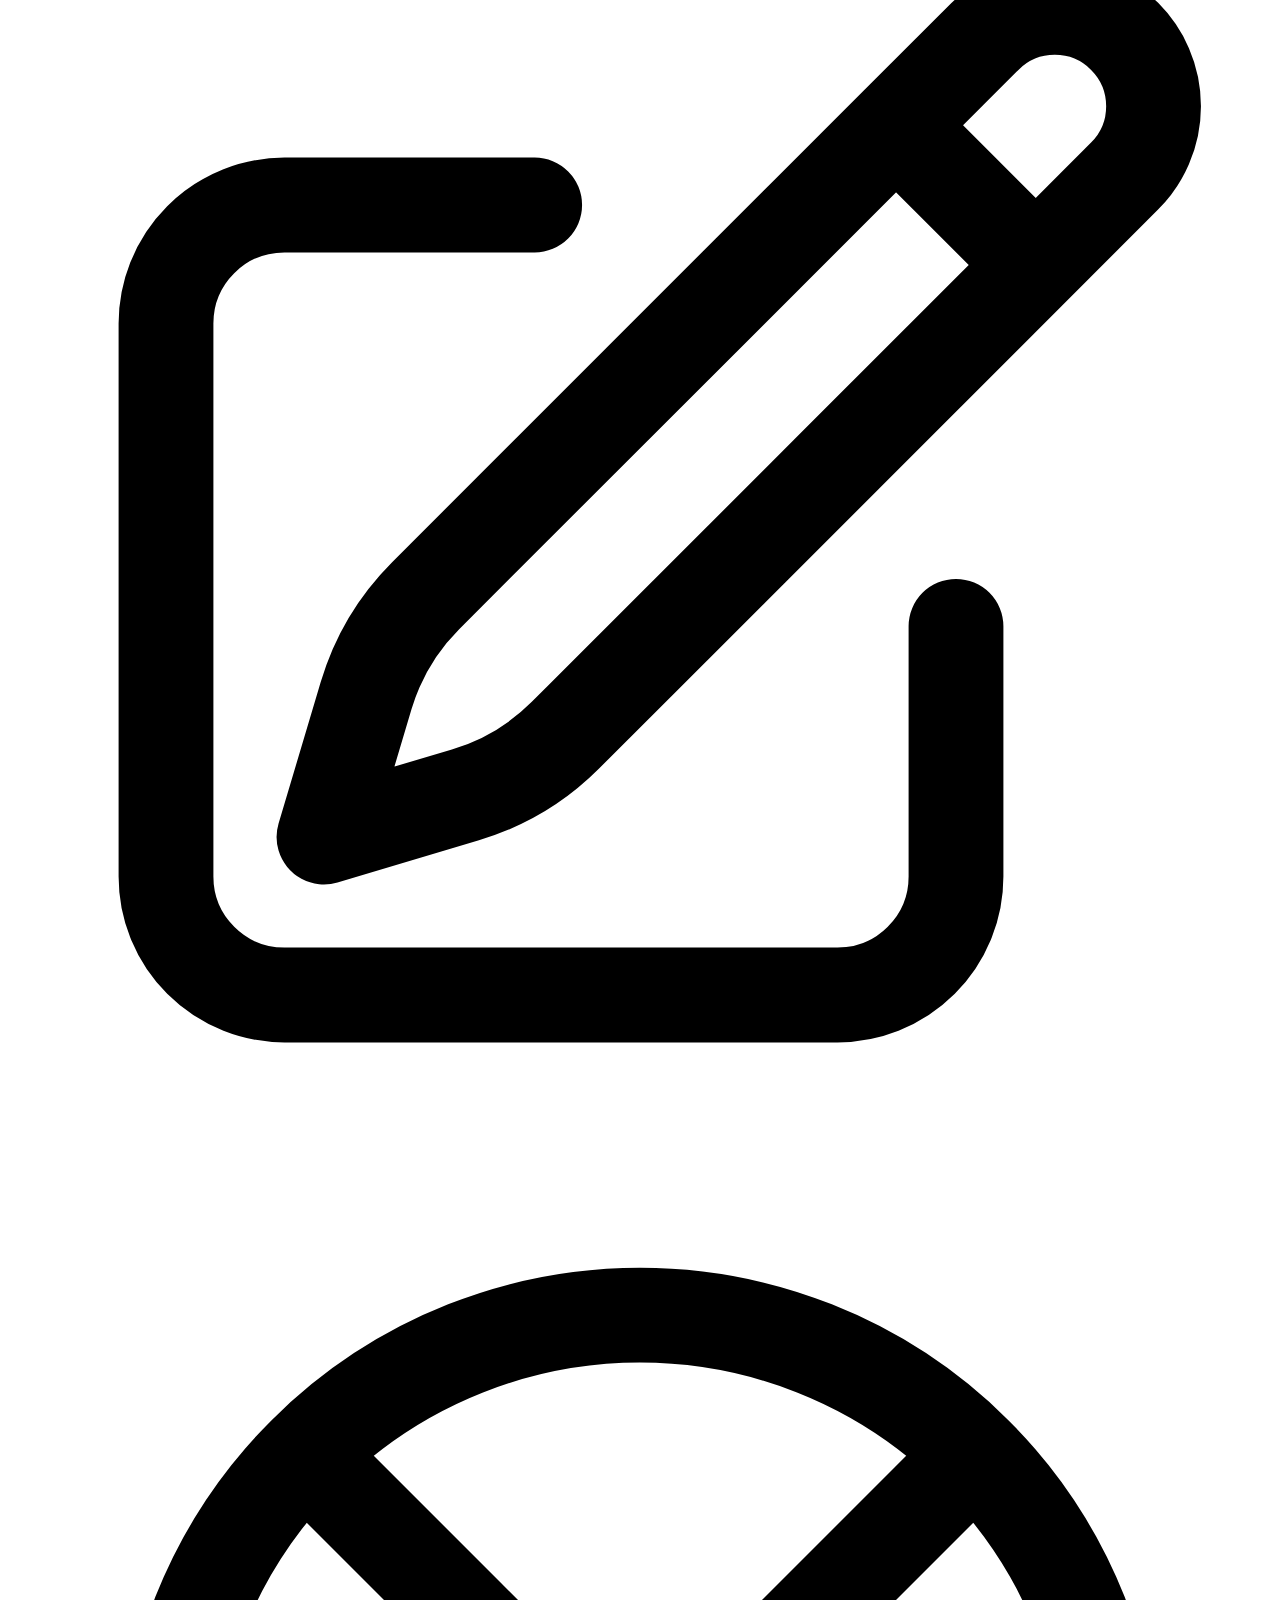
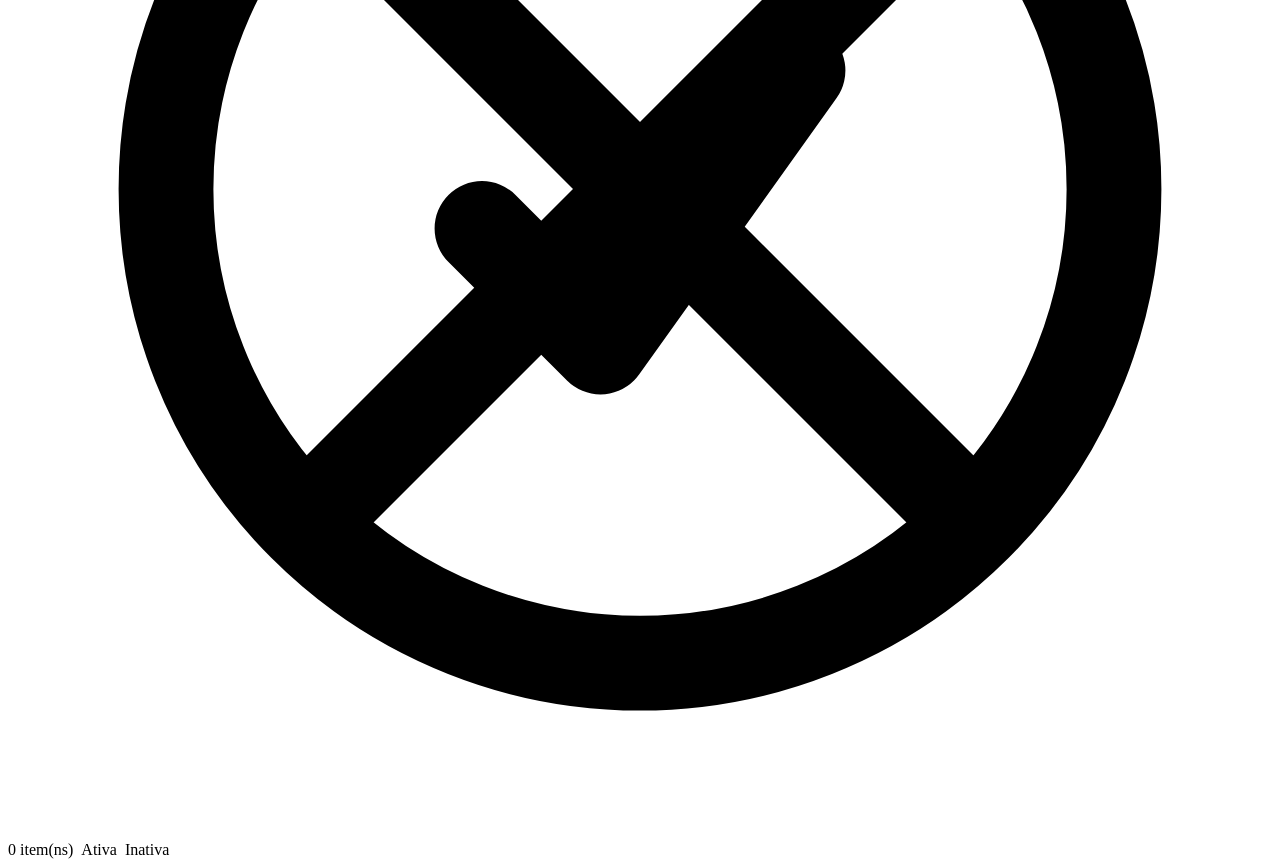
<file: src/main/resources/templates/categorias/listar.html>
<!DOCTYPE html>
<html lang="pt-BR" xmlns:th="http://www.thymeleaf.org">
<head>
    <meta charset="UTF-8">
    <meta name="viewport" content="width=device-width, initial-scale=1.0">
    <title>Categorias — Museu Treze de Maio</title>
    <link rel="stylesheet" th:href="@{/css/museu.css}" />
</head>
<body>

<div class="layout-wrapper">

    <div th:replace="~{fragments/sidebar :: sidebar('categorias')}"></div>

    <main class="main-content">

        <div class="page-header" style="display:flex; align-items:flex-start; justify-content:space-between; gap:1rem;">
            <div>
                <h1 class="page-title">Categorias</h1>
                <p class="page-subtitle">Visualize e gerencie as categorias cadastradas</p>
            </div>
            <a th:href="@{/categorias/novo}" class="btn btn-primary" style="width:auto;">
                <svg xmlns="http://www.w3.org/2000/svg" fill="none" viewBox="0 0 24 24" stroke-width="2" stroke="currentColor">
                    <path stroke-linecap="round" stroke-linejoin="round" d="M12 4.5v15m7.5-7.5h-15" />
                </svg>
                Nova Categoria
            </a>
        </div>

        <div th:if="${#lists.isEmpty(categorias)}" class="card">
            <div class="card-body empty-state">
                <svg xmlns="http://www.w3.org/2000/svg" fill="none" viewBox="0 0 24 24" stroke-width="1.8" stroke="currentColor">
                    <path stroke-linecap="round" stroke-linejoin="round"
                          d="M3.75 9.776c.112-.017.227-.026.344-.026h15.812c.117 0 .232.009.344.026m-16.5 0a2.25 2.25 0 0 0-1.883 2.542l.857 6a2.25 2.25 0 0 0 2.227 1.932H19.05a2.25 2.25 0 0 0 2.227-1.932l.857-6a2.25 2.25 0 0 0-1.883-2.542m-16.5 0V6A2.25 2.25 0 0 1 6 3.75h3.879a1.5 1.5 0 0 1 1.06.44l2.122 2.12a1.5 1.5 0 0 0 1.06.44H18A2.25 2.25 0 0 1 20.25 9v.776" />
                </svg>
                <p>Nenhuma categoria cadastrada.</p>
            </div>
        </div>

        <div class="categories-grid">
            <div th:each="categoria : ${categorias}" class="list-card">
                <div class="list-card-header">
                    <div>
                        <div class="list-card-title" th:text="${categoria.nome}">Nome da Categoria</div>
                        <div class="list-card-desc" th:text="${categoria.descricao} ?: 'Sem descrição cadastrada.'">Descrição da categoria.</div>
                    </div>
                    <div class="list-card-actions">
                        <a th:href="@{/categorias/editar/{id}(id=${categoria.id})}" class="btn-icon-edit" title="Editar">
                            <svg xmlns="http://www.w3.org/2000/svg" fill="none" viewBox="0 0 24 24" stroke-width="1.8" stroke="currentColor">
                                <path stroke-linecap="round" stroke-linejoin="round" d="m16.862 4.487 1.687-1.688a1.875 1.875 0 1 1 2.652 2.652L10.582 16.07a4.5 4.5 0 0 1-1.897 1.13L6 18l.8-2.685a4.5 4.5 0 0 1 1.13-1.897l8.932-8.931Zm0 0L19.5 7.125M18 14v4.75A2.25 2.25 0 0 1 15.75 21H5.25A2.25 2.25 0 0 1 3 18.75V8.25A2.25 2.25 0 0 1 5.25 6H10" />
                            </svg>
                        </a>
                        <a th:href="@{/categorias/desativar/{id}(id=${categoria.id})}" class="btn-icon-delete" th:title="${categoria.ativo} ? 'Desativar' : 'Ativar'">
                            <svg xmlns="http://www.w3.org/2000/svg" fill="none" viewBox="0 0 24 24" stroke-width="1.8" stroke="currentColor">
                                <path th:if="${categoria.ativo}" stroke-linecap="round" stroke-linejoin="round" d="M6 18 18 6M6 6l12 12" />
                                <path th:unless="${categoria.ativo}" stroke-linecap="round" stroke-linejoin="round" d="M9 12.75 11.25 15 15 9.75M21 12a9 9 0 1 1-18 0 9 9 0 0 1 18 0Z" />
                            </svg>
                        </a>
                    </div>
                </div>

                <div style="display:flex; align-items:center; gap:0.5rem; margin-top: 1rem;">
                    <span class="item-count" th:text="${categoria.itens != null ? #lists.size(categoria.itens) : 0} + ' item(ns)'">0 item(ns)</span>
                    <span th:if="${categoria.ativo}" class="badge badge-green">Ativa</span>
                    <span th:unless="${categoria.ativo}" class="badge badge-inactive">Inativa</span>
                </div>
            </div>
        </div>

    </main>
</div>

</body>
</html>
</file>
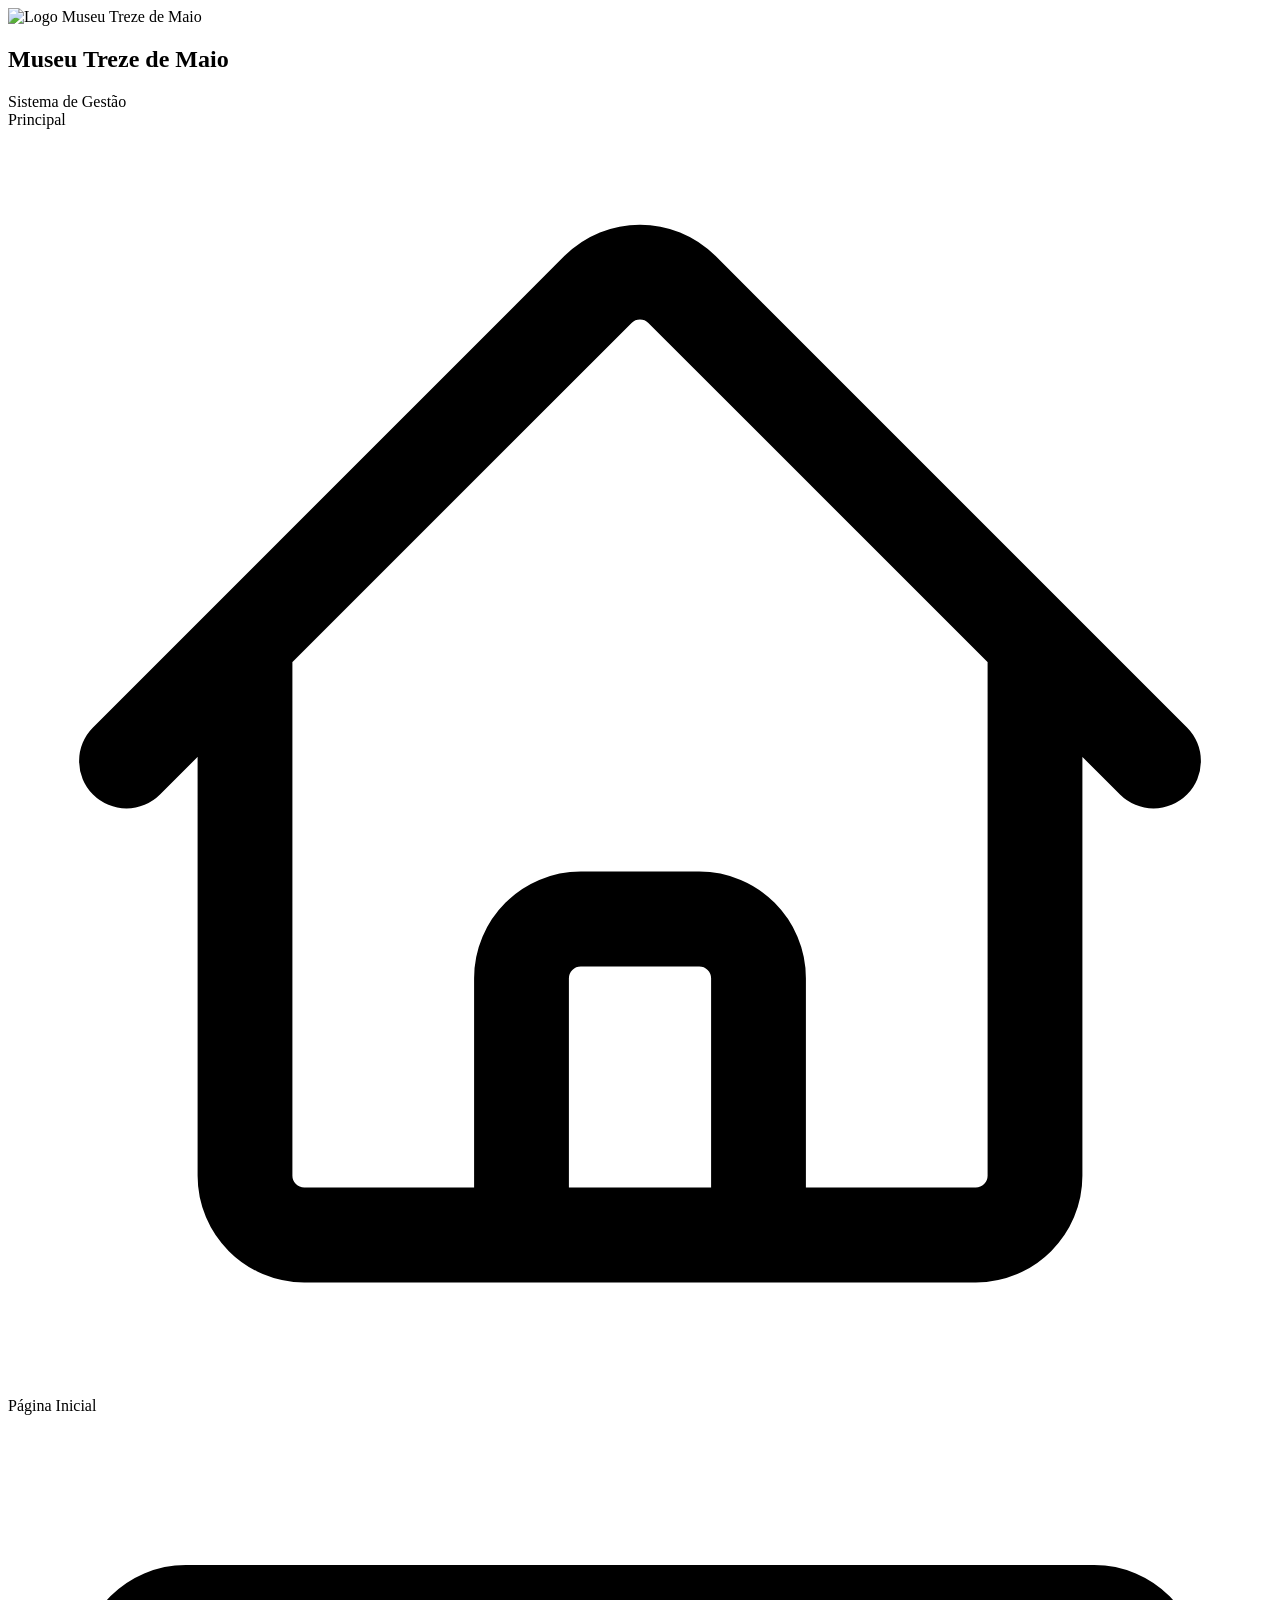
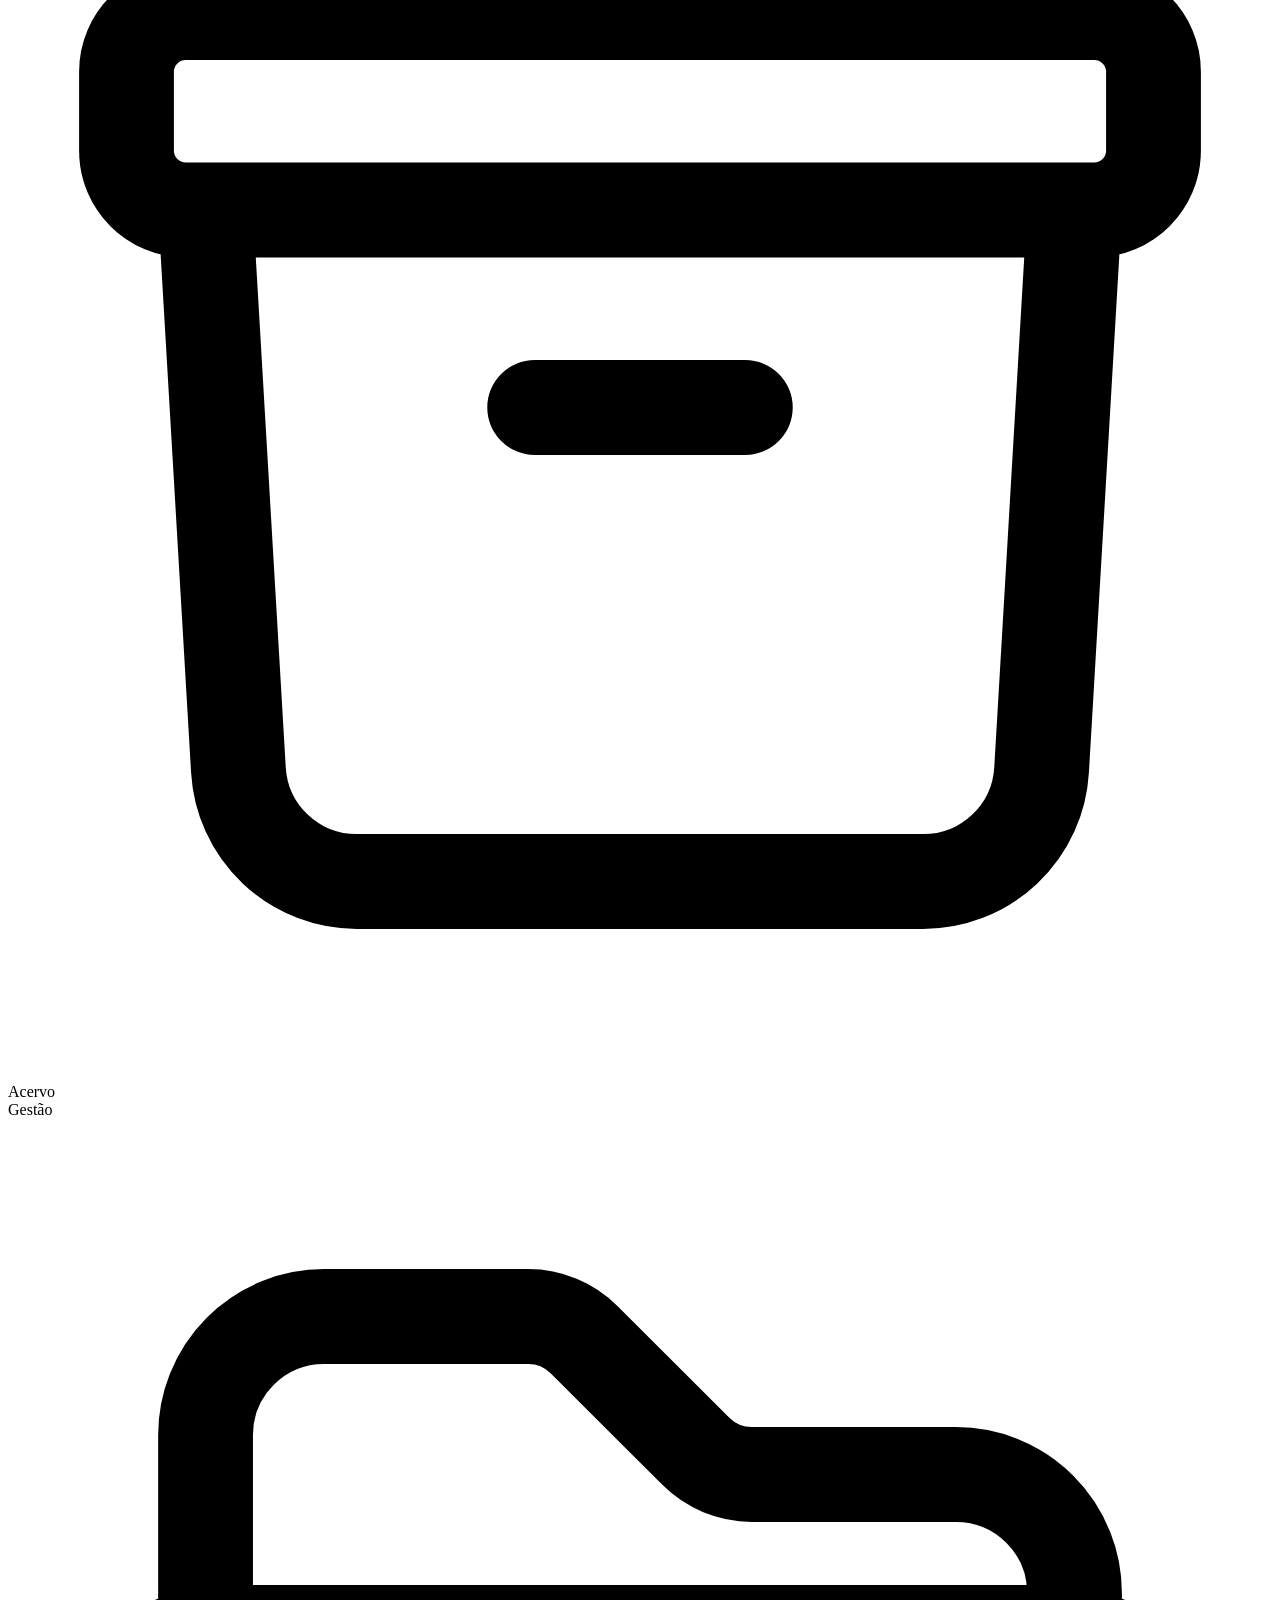
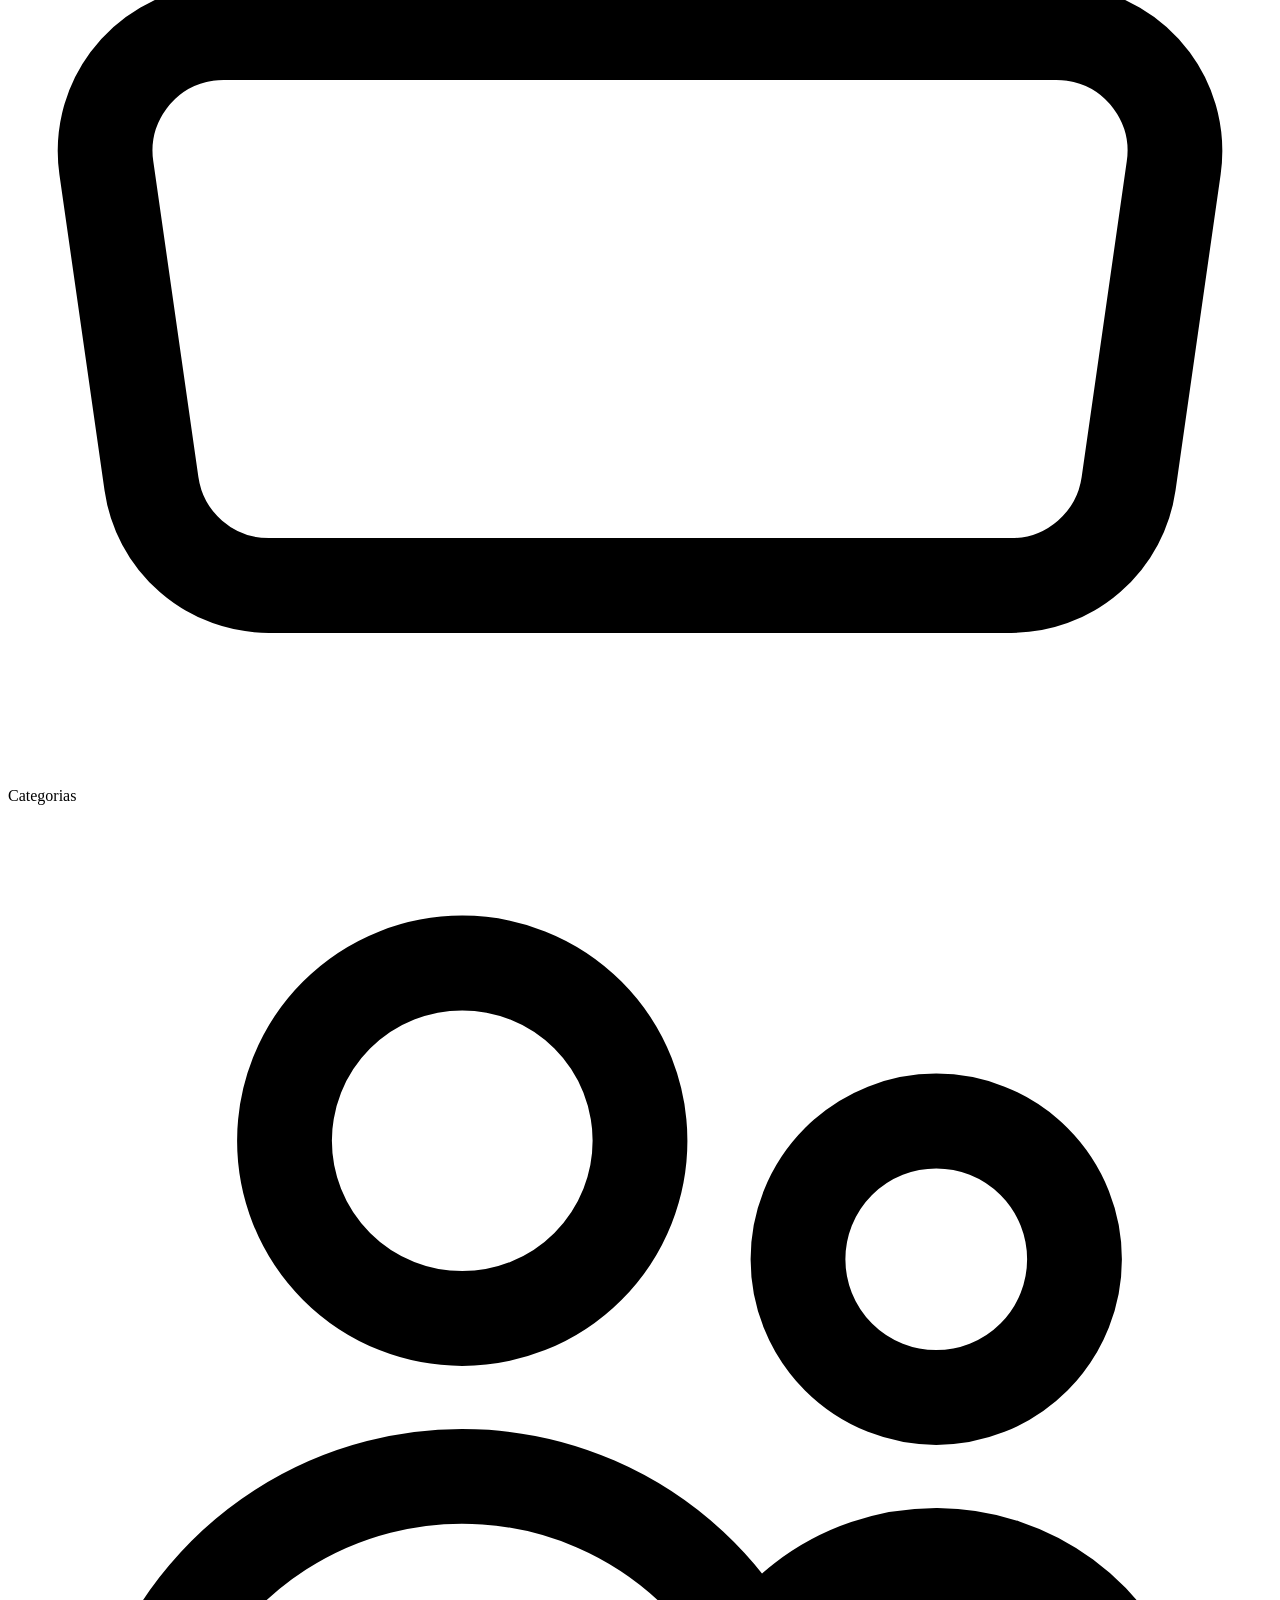
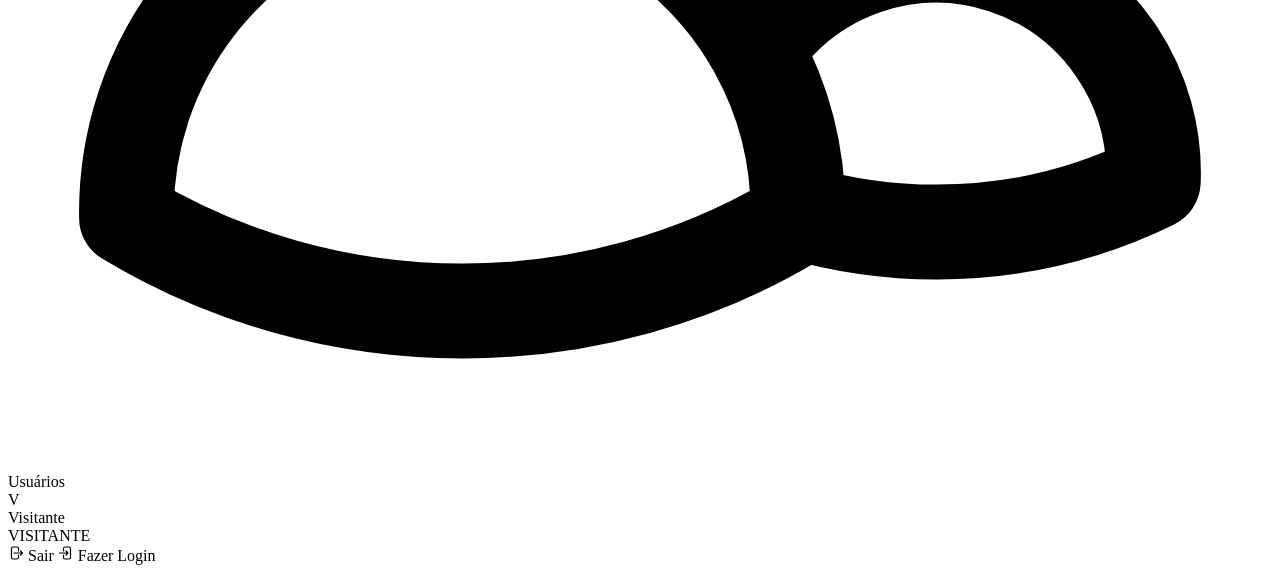
<file: src/main/resources/templates/fragments/sidebar.html>
<!DOCTYPE html>
<html xmlns:th="http://www.thymeleaf.org">

<aside th:fragment="sidebar(activePage)" class="sidebar">

    <div class="sidebar-logo">
        <img th:src="@{/css/img/logo.png}" alt="Logo Museu Treze de Maio" />
        <h2>Museu Treze de Maio</h2>
        <span>Sistema de Gestão</span>
    </div>

    <nav class="sidebar-nav">
        <div class="nav-section">
            <span class="nav-section-label">Principal</span>

            <a th:href="@{/}" th:classappend="${activePage == 'dashboard'} ? 'active'" class="nav-item">
                <span class="nav-item-left">
                  <svg xmlns="http://www.w3.org/2000/svg" fill="none" viewBox="0 0 24 24" stroke-width="1.8" stroke="currentColor">
                    <path stroke-linecap="round" stroke-linejoin="round"
                          d="m2.25 12 8.954-8.955c.44-.439 1.152-.439 1.591 0L21.75 12M4.5 9.75v10.125c0 .621.504 1.125 1.125 1.125H9.75v-4.875c0-.621.504-1.125 1.125-1.125h2.25c.621 0 1.125.504 1.125 1.125V21h4.125c.621 0 1.125-.504 1.125-1.125V9.75M8.25 21h8.25" />
                  </svg>
                  <span>Página Inicial</span>
                </span>
            </a>

            <a th:href="@{/itens}" th:classappend="${activePage == 'acervo'} ? 'active'" class="nav-item">
                <span class="nav-item-left">
                  <svg xmlns="http://www.w3.org/2000/svg" fill="none" viewBox="0 0 24 24" stroke-width="1.8" stroke="currentColor">
                    <path stroke-linecap="round" stroke-linejoin="round"
                          d="m20.25 7.5-.625 10.632a2.25 2.25 0 0 1-2.247 2.118H6.622a2.25 2.25 0 0 1-2.247-2.118L3.75 7.5M10 11.25h4M3.375 7.5h17.25c.621 0 1.125-.504 1.125-1.125v-1.5c0-.621-.504-1.125-1.125-1.125H3.375c-.621 0-1.125.504-1.125 1.125v1.5c0 .621.504 1.125 1.125 1.125Z" />
                  </svg>
                  <span>Acervo</span>
                </span>
            </a>
        </div>

        <div class="nav-section" th:if="${loggedIn}">
            <span class="nav-section-label">Gestão</span>

            <a th:href="@{/categorias}" th:classappend="${activePage == 'categorias'} ? 'active'" class="nav-item">
                <span class="nav-item-left">
                  <svg xmlns="http://www.w3.org/2000/svg" fill="none" viewBox="0 0 24 24" stroke-width="1.8" stroke="currentColor">
                    <path stroke-linecap="round" stroke-linejoin="round"
                          d="M3.75 9.776c.112-.017.227-.026.344-.026h15.812c.117 0 .232.009.344.026m-16.5 0a2.25 2.25 0 0 0-1.883 2.542l.857 6a2.25 2.25 0 0 0 2.227 1.932H19.05a2.25 2.25 0 0 0 2.227-1.932l.857-6a2.25 2.25 0 0 0-1.883-2.542m-16.5 0V6A2.25 2.25 0 0 1 6 3.75h3.879a1.5 1.5 0 0 1 1.06.44l2.122 2.12a1.5 1.5 0 0 0 1.06.44H18A2.25 2.25 0 0 1 20.25 9v.776" />
                  </svg>
                  <span>Categorias</span>
                </span>
            </a>

            <a th:if="${loggedIn and currentUser.perfil.name() == 'ADMINISTRADOR'}"
               th:href="@{/usuarios}" th:classappend="${activePage == 'usuarios'} ? 'active'" class="nav-item">
                <span class="nav-item-left">
                  <svg xmlns="http://www.w3.org/2000/svg" fill="none" viewBox="0 0 24 24" stroke-width="1.8" stroke="currentColor">
                    <path stroke-linecap="round" stroke-linejoin="round"
                          d="M15 19.128a9.38 9.38 0 0 0 2.625.372 9.337 9.337 0 0 0 4.121-.952 4.125 4.125 0 0 0-7.533-2.493M15 19.128v-.003c0-1.113-.285-2.16-.786-3.07M15 19.128v.106A12.318 12.318 0 0 1 8.624 21c-2.331 0-4.512-.645-6.374-1.766l-.001-.109a6.375 6.375 0 0 1 11.964-3.07M12 6.375a3.375 3.375 0 1 1-6.75 0 3.375 3.375 0 0 1 6.75 0Zm8.25 2.25a2.625 2.625 0 1 1-5.25 0 2.625 2.625 0 0 1 5.25 0Z" />
                  </svg>
                  <span>Usuários</span>
                </span>
            </a>
        </div>
    </nav>

    <div class="sidebar-footer">
        <div class="user-card">
            <div class="user-avatar"
                 th:text="${loggedIn} ? ${#strings.toUpperCase(#strings.substring(currentUser.nome, 0, 1))} : 'V'">V</div>
            <div>
                <div class="user-name" th:text="${loggedIn} ? ${currentUser.nome} : 'Visitante'">Visitante</div>
                <div class="user-role"
                     th:text="${loggedIn} ? (${currentUser.perfil == 'ADMINISTRADOR'} ? 'ADMINISTRADOR' : 'FUNCIONÁRIO') : 'VISITANTE'">
                    VISITANTE
                </div>
            </div>
        </div>

        <a th:if="${loggedIn}" th:href="@{/logout}" class="btn-logout">
            <svg xmlns="http://www.w3.org/2000/svg" fill="none" viewBox="0 0 24 24" stroke-width="1.8" stroke="currentColor" style="width:1rem;height:1rem;">
                <path stroke-linecap="round" stroke-linejoin="round"
                      d="M15.75 9V5.25A2.25 2.25 0 0 0 13.5 3h-6a2.25 2.25 0 0 0-2.25 2.25v13.5A2.25 2.25 0 0 0 7.5 21h6a2.25 2.25 0 0 0 2.25-2.25V15m3 0 3-3m0 0-3-3m3 3H9" />
            </svg>
            Sair
        </a>

        <a th:unless="${loggedIn}" th:href="@{/login}" class="btn-login">
            <svg xmlns="http://www.w3.org/2000/svg" fill="none" viewBox="0 0 24 24" stroke-width="1.8" stroke="currentColor" style="width:1rem;height:1rem;">
                <path stroke-linecap="round" stroke-linejoin="round"
                      d="M8.25 9V5.25A2.25 2.25 0 0 1 10.5 3h6a2.25 2.25 0 0 1 2.25 2.25v13.5A2.25 2.25 0 0 1 16.5 21h-6a2.25 2.25 0 0 1-2.25-2.25V15M12 9l3 3m0 0-3 3m3-3H2.25" />
            </svg>
            Fazer Login
        </a>
    </div>

</aside>

</html>
</file>
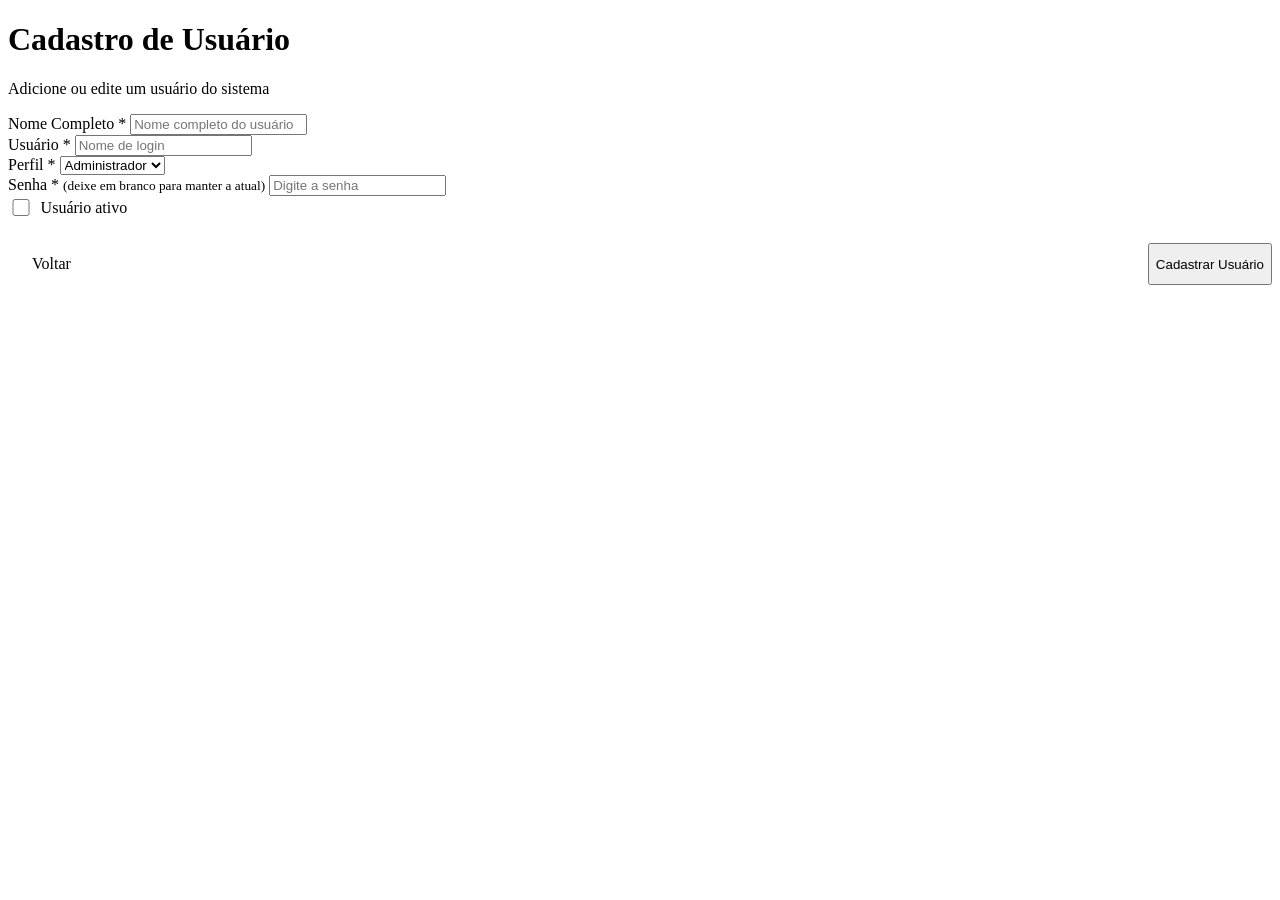
<file: src/main/resources/templates/usuario/cadastrar.html>
<!DOCTYPE html>
<html lang="pt-BR" xmlns:th="http://www.thymeleaf.org">
<head>
    <meta charset="UTF-8">
    <meta name="viewport" content="width=device-width, initial-scale=1.0">
    <title>Cadastro de Usuário — Museu Treze de Maio</title>
    <link rel="stylesheet" th:href="@{/css/museu.css}" />
</head>
<body>

<div class="layout-wrapper">

    <div th:replace="~{fragments/sidebar :: sidebar('usuarios')}"></div>

    <main class="main-content">

        <div class="page-header">
            <h1 class="page-title" th:text="${usuario.id != null} ? 'Editar Usuário' : 'Cadastro de Usuário'">Cadastro de Usuário</h1>
            <p class="page-subtitle">Adicione ou edite um usuário do sistema</p>
        </div>

        <div class="form-card">
            <form th:action="@{/usuarios/salvar}" th:object="${usuario}" method="post">
                <input type="hidden" th:field="*{id}">

                <div class="form-group">
                    <label class="form-label">Nome Completo <span class="required">*</span></label>
                    <input type="text" class="form-control" th:field="*{nome}" placeholder="Nome completo do usuário" required>
                </div>

                <div class="form-row form-row-2">
                    <div class="form-group" style="margin-bottom:0;">
                        <label class="form-label">Usuário <span class="required">*</span></label>
                        <input type="text" class="form-control" th:field="*{username}" placeholder="Nome de login" required>
                    </div>
                    <div class="form-group" style="margin-bottom:0;">
                        <label class="form-label">Perfil <span class="required">*</span></label>
                        <select class="form-control" th:field="*{perfil}">
                            <option value="ADMINISTRADOR">Administrador</option>
                            <option value="FUNCIONARIO">Funcionário</option>
                            <option value="VISITANTE">Visitante</option>
                        </select>
                    </div>
                </div>

                <div class="form-group">
                    <label class="form-label">
                        Senha
                        <span th:if="${usuario.id == null}" class="required">*</span>
                        <small th:if="${usuario.id != null}" style="color: var(--text-dimmer); font-weight: 400;">(deixe em branco para manter a atual)</small>
                    </label>
                    <input type="password" class="form-control" th:field="*{senha}"
                           placeholder="Digite a senha"
                           th:required="${usuario.id == null}">
                </div>

                <div class="form-group" style="display:flex; align-items:center; gap:0.5rem;">
                    <input type="checkbox" id="ativo" th:field="*{ativo}" style="width:1.1rem; height:1.1rem;">
                    <label class="form-label" for="ativo" style="margin-bottom:0;">Usuário ativo</label>
                </div>

                <div style="display:flex; justify-content:space-between; gap:1rem; margin-top: 1.5rem;">
                    <a th:href="@{/usuarios}" class="btn btn-icon-edit" style="display:inline-flex; padding: 0.75rem 1.5rem;">Voltar</a>
                    <button type="submit" class="btn btn-primary" style="width:auto;">
                        <span th:text="${usuario.id != null} ? 'Salvar Alterações' : 'Cadastrar Usuário'">Cadastrar Usuário</span>
                    </button>
                </div>
            </form>
        </div>

    </main>
</div>

</body>
</html>
</file>
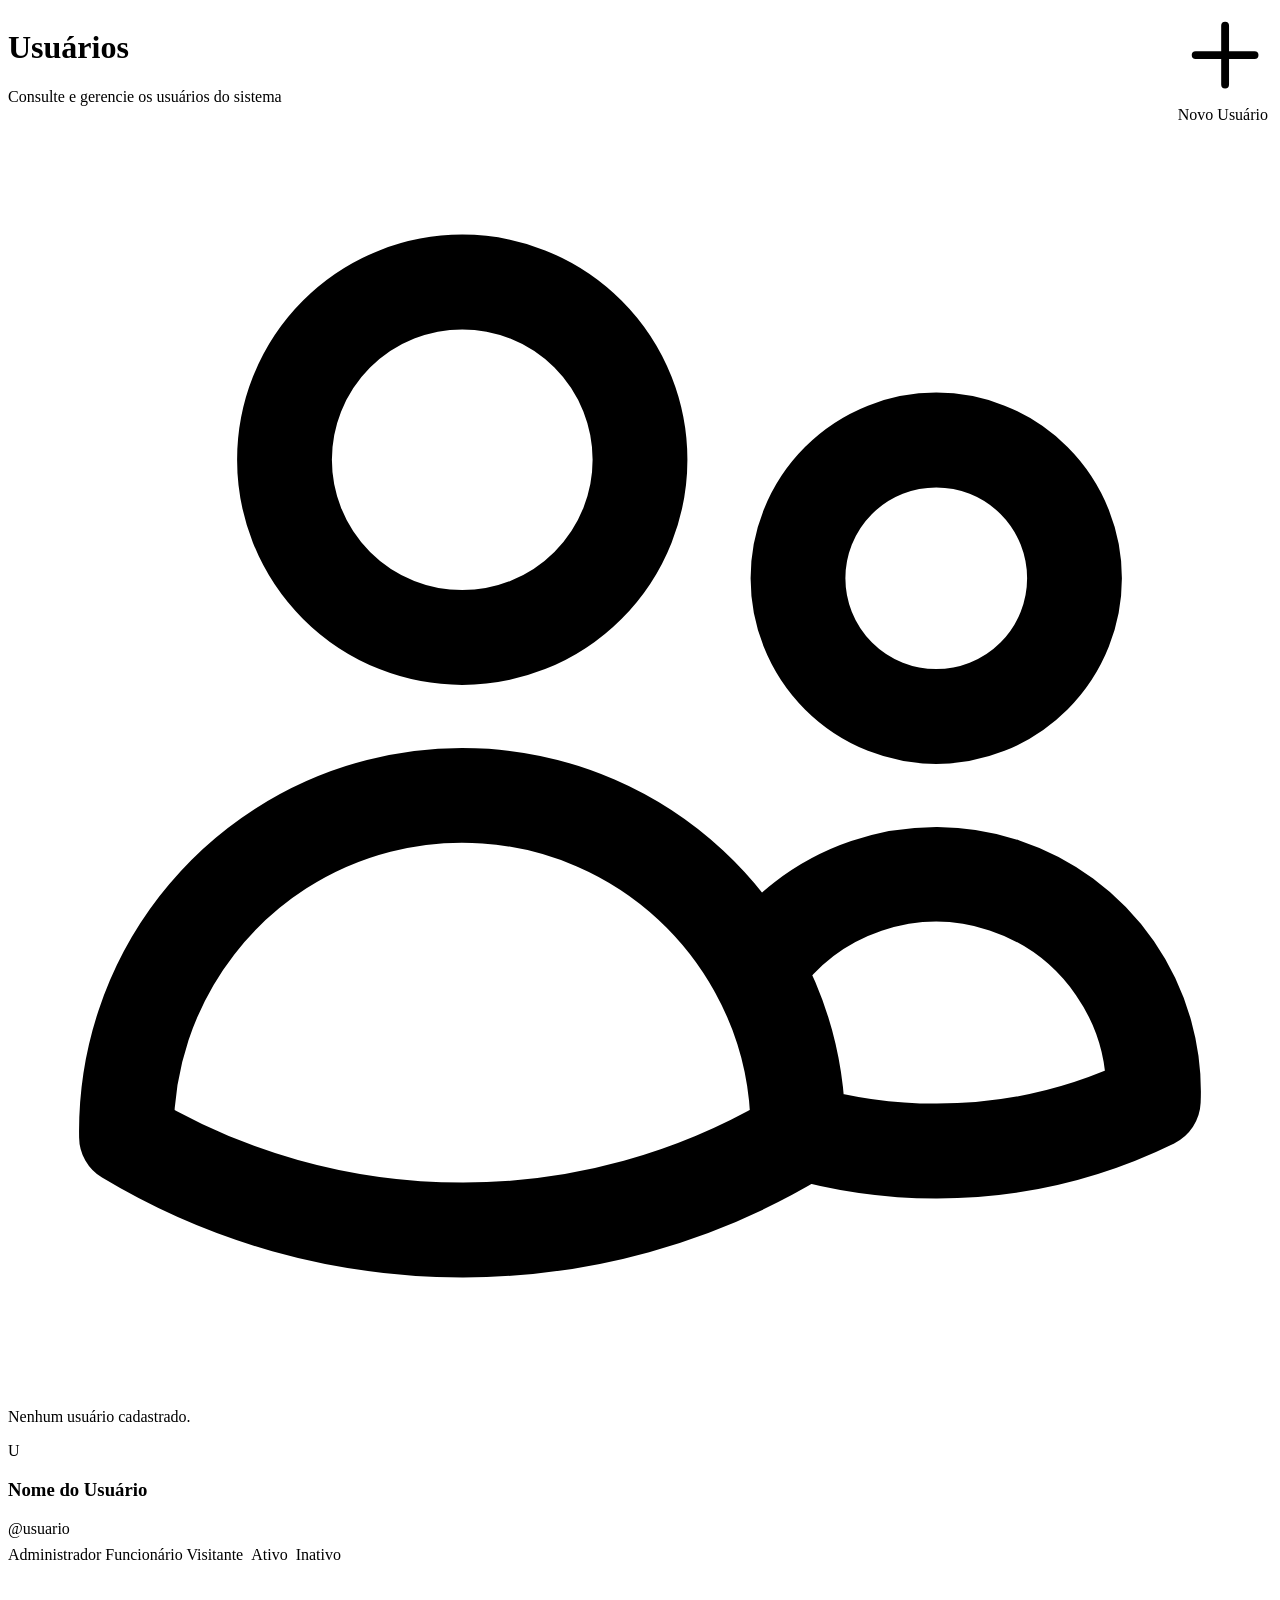
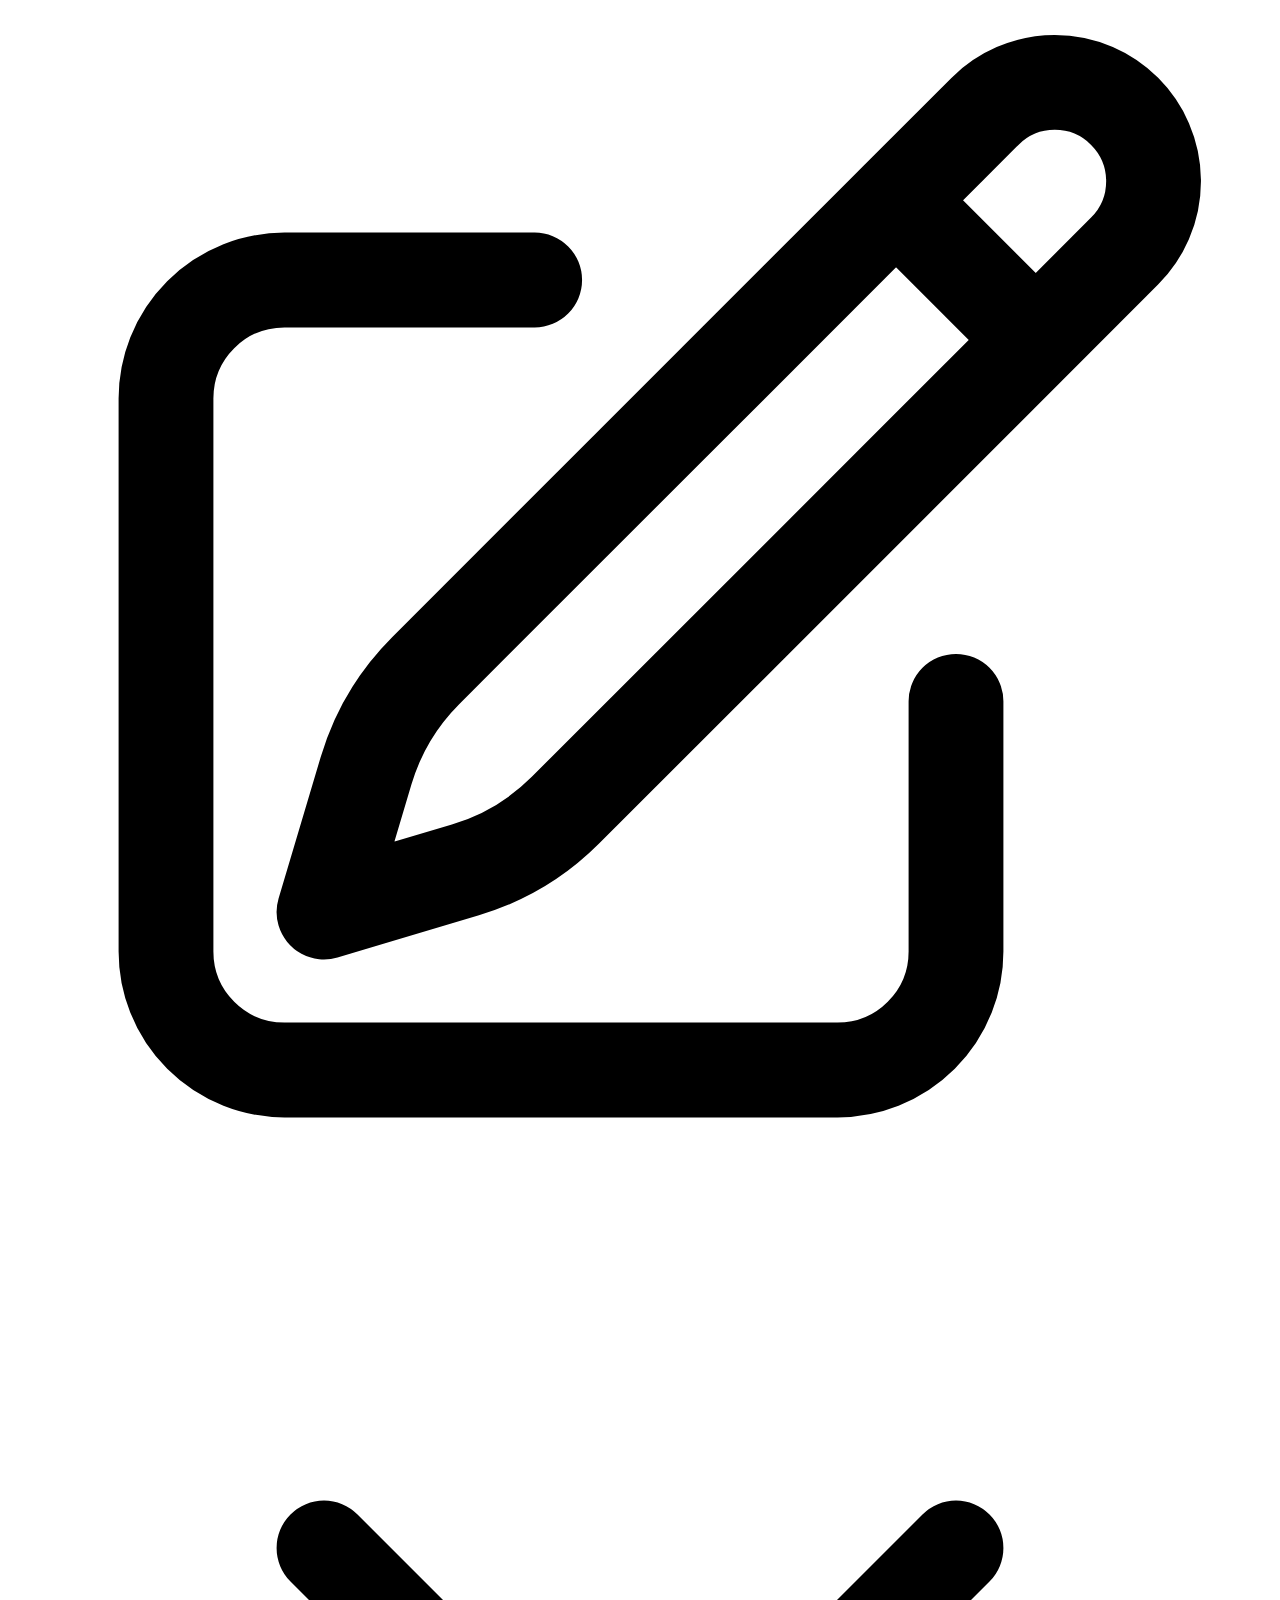
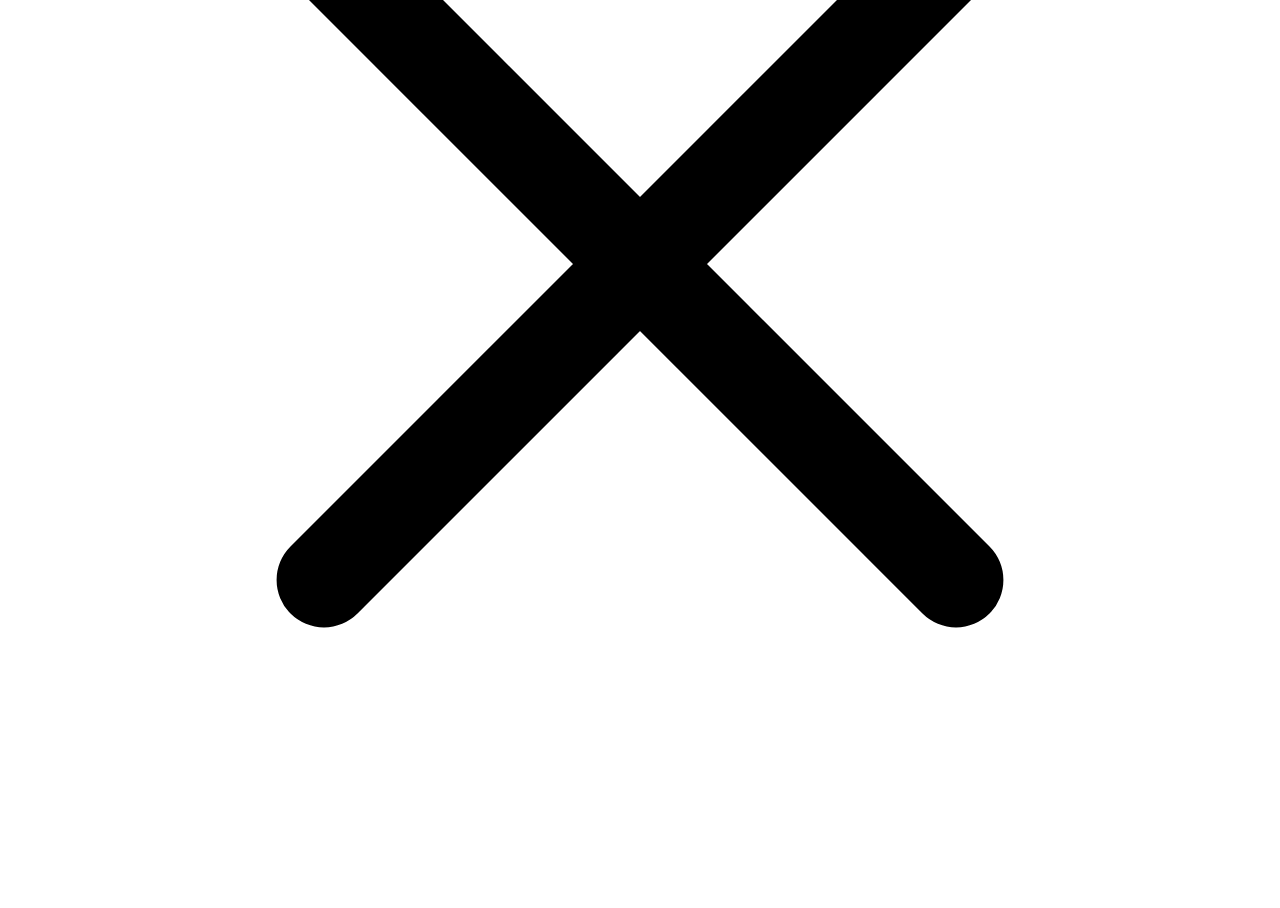
<file: src/main/resources/templates/usuario/listar.html>
<!DOCTYPE html>
<html lang="pt-BR" xmlns:th="http://www.thymeleaf.org">
<head>
    <meta charset="UTF-8">
    <meta name="viewport" content="width=device-width, initial-scale=1.0">
    <title>Usuários — Museu Treze de Maio</title>
    <link rel="stylesheet" th:href="@{/css/museu.css}" />
</head>
<body>

<div class="layout-wrapper">

    <div th:replace="~{fragments/sidebar :: sidebar('usuarios')}"></div>

    <main class="main-content">

        <div class="page-header" style="display:flex; align-items:flex-start; justify-content:space-between; gap:1rem;">
            <div>
                <h1 class="page-title">Usuários</h1>
                <p class="page-subtitle">Consulte e gerencie os usuários do sistema</p>
            </div>
            <a th:href="@{/usuarios/novo}" class="btn btn-primary" style="width:auto;">
                <svg xmlns="http://www.w3.org/2000/svg" fill="none" viewBox="0 0 24 24" stroke-width="2" stroke="currentColor">
                    <path stroke-linecap="round" stroke-linejoin="round" d="M12 4.5v15m7.5-7.5h-15" />
                </svg>
                Novo Usuário
            </a>
        </div>

        <div th:if="${#lists.isEmpty(usuarios)}" class="card">
            <div class="card-body empty-state">
                <svg xmlns="http://www.w3.org/2000/svg" fill="none" viewBox="0 0 24 24" stroke-width="1.8" stroke="currentColor">
                    <path stroke-linecap="round" stroke-linejoin="round"
                          d="M15 19.128a9.38 9.38 0 0 0 2.625.372 9.337 9.337 0 0 0 4.121-.952 4.125 4.125 0 0 0-7.533-2.493M15 19.128v-.003c0-1.113-.285-2.16-.786-3.07M15 19.128v.106A12.318 12.318 0 0 1 8.624 21c-2.331 0-4.512-.645-6.374-1.766l-.001-.109a6.375 6.375 0 0 1 11.964-3.07M12 6.375a3.375 3.375 0 1 1-6.75 0 3.375 3.375 0 0 1 6.75 0Zm8.25 2.25a2.625 2.625 0 1 1-5.25 0 2.625 2.625 0 0 1 5.25 0Z" />
                </svg>
                <p>Nenhum usuário cadastrado.</p>
            </div>
        </div>

        <div th:each="usuario : ${usuarios}" class="user-list-card">
            <div class="user-info">
                <div class="user-avatar-lg" th:text="${#strings.toUpperCase(#strings.substring(usuario.nome, 0, 1))}">U</div>
                <div class="user-details">
                    <h3 th:text="${usuario.nome}">Nome do Usuário</h3>
                    <div class="user-username" th:text="${'@' + usuario.username}">@usuario</div>
                    <div style="display:flex; gap:0.5rem; margin-top: 0.5rem;">
                        <span th:switch="${usuario.perfil?.name()}">
                            <span th:case="'ADMINISTRADOR'" class="badge badge-admin">Administrador</span>
                            <span th:case="'FUNCIONARIO'" class="badge badge-green">Funcionário</span>
                            <span th:case="*" class="badge badge-gray">Visitante</span>
                        </span>
                        <span th:if="${usuario.ativo}" class="badge badge-green">Ativo</span>
                        <span th:unless="${usuario.ativo}" class="badge badge-inactive">Inativo</span>
                    </div>
                </div>
            </div>
            <div class="list-card-actions">
                <a th:href="@{/usuarios/editar/{id}(id=${usuario.id})}" class="btn-icon-edit" title="Editar">
                    <svg xmlns="http://www.w3.org/2000/svg" fill="none" viewBox="0 0 24 24" stroke-width="1.8" stroke="currentColor">
                        <path stroke-linecap="round" stroke-linejoin="round" d="m16.862 4.487 1.687-1.688a1.875 1.875 0 1 1 2.652 2.652L10.582 16.07a4.5 4.5 0 0 1-1.897 1.13L6 18l.8-2.685a4.5 4.5 0 0 1 1.13-1.897l8.932-8.931Zm0 0L19.5 7.125M18 14v4.75A2.25 2.25 0 0 1 15.75 21H5.25A2.25 2.25 0 0 1 3 18.75V8.25A2.25 2.25 0 0 1 5.25 6H10" />
                    </svg>
                </a>
                <a th:href="@{/usuarios/desativar/{id}(id=${usuario.id})}" class="btn-icon-delete" title="Desativar">
                    <svg xmlns="http://www.w3.org/2000/svg" fill="none" viewBox="0 0 24 24" stroke-width="1.8" stroke="currentColor">
                        <path stroke-linecap="round" stroke-linejoin="round" d="M6 18 18 6M6 6l12 12" />
                    </svg>
                </a>
            </div>
        </div>

    </main>
</div>

</body>
</html>
</file>
